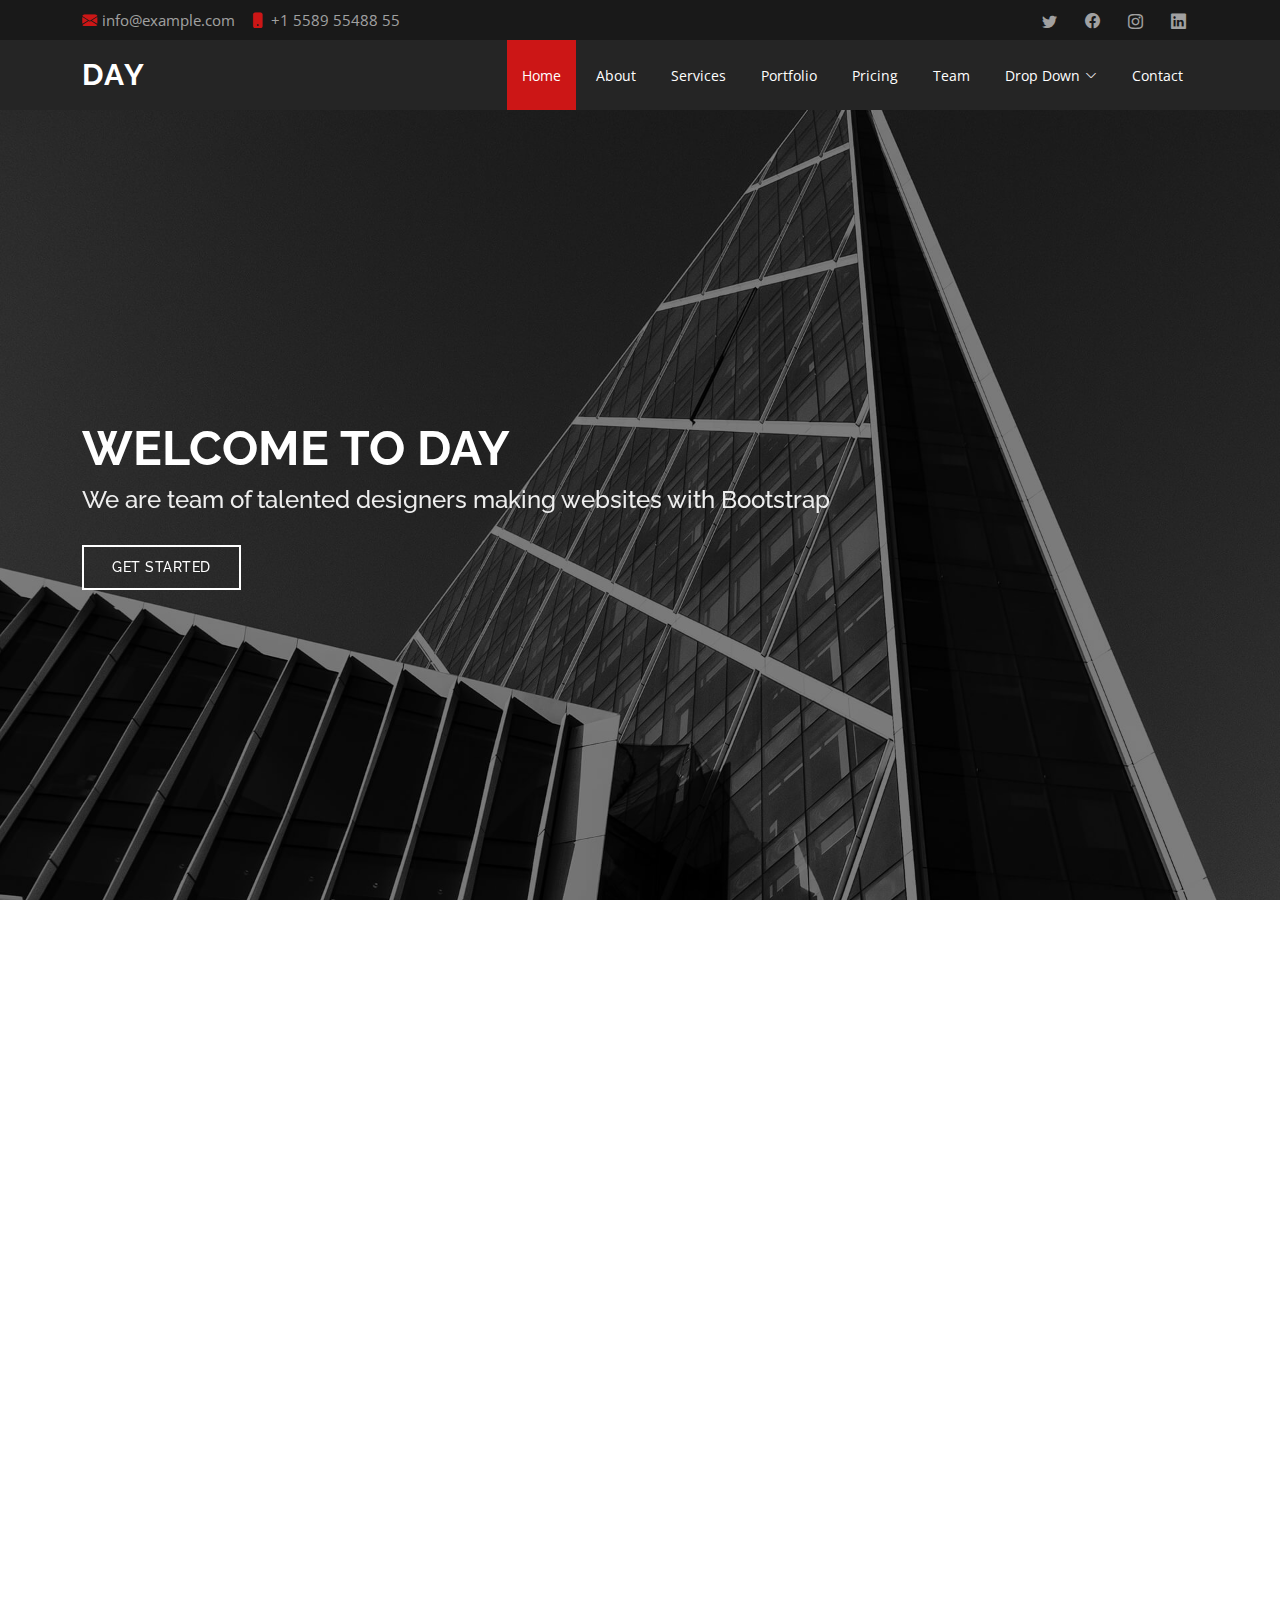
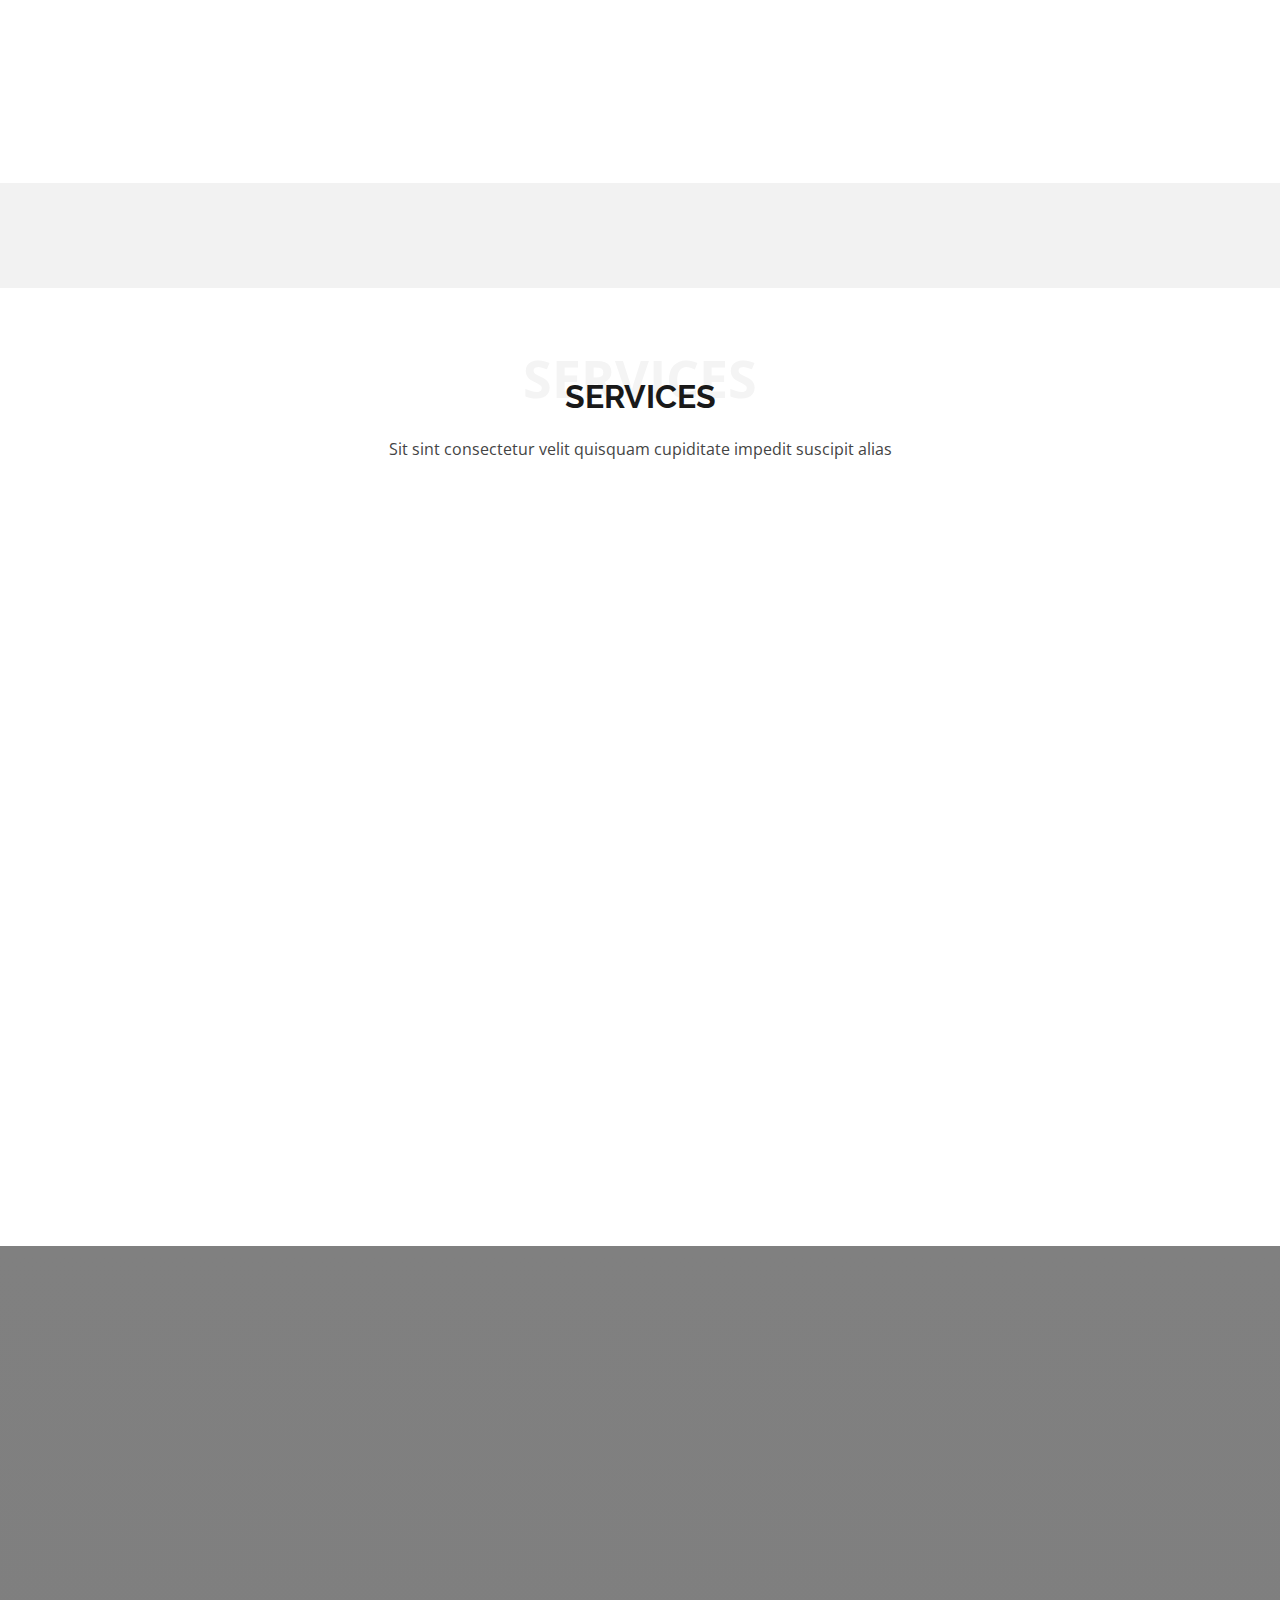
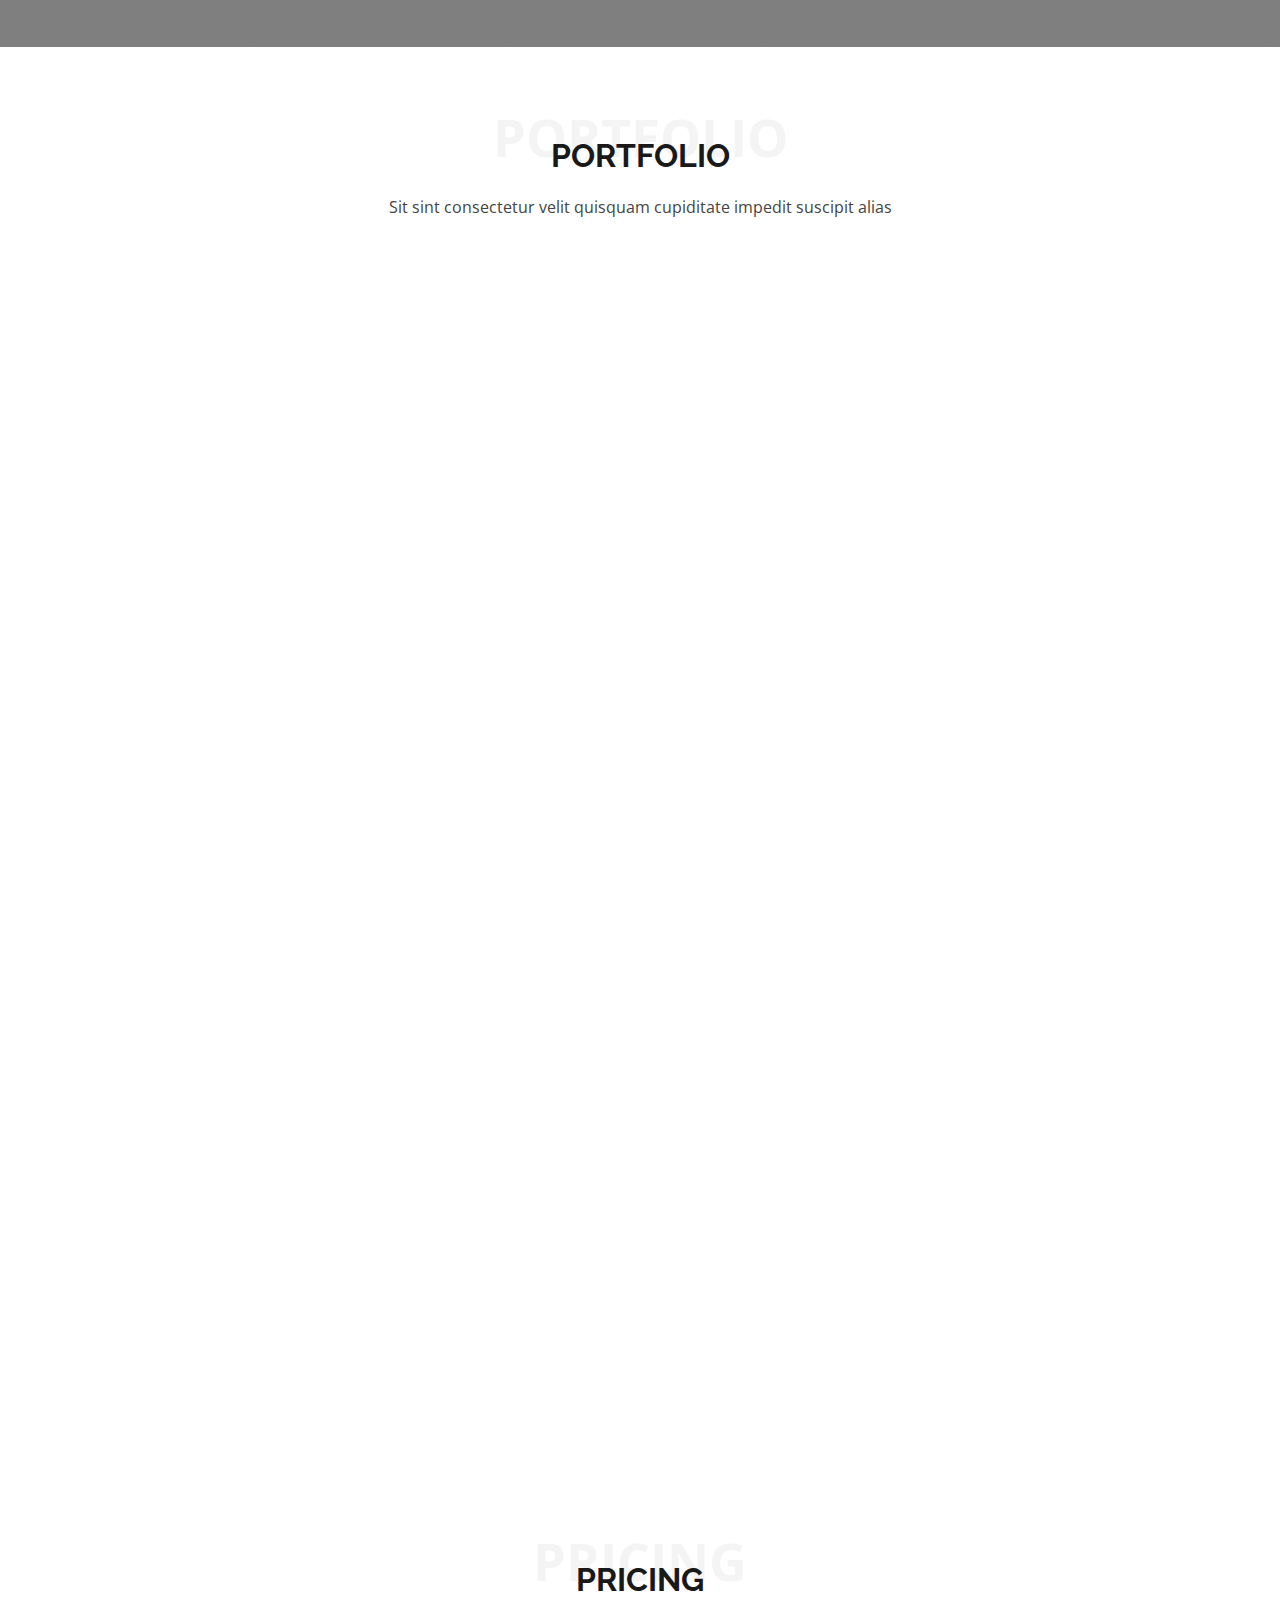
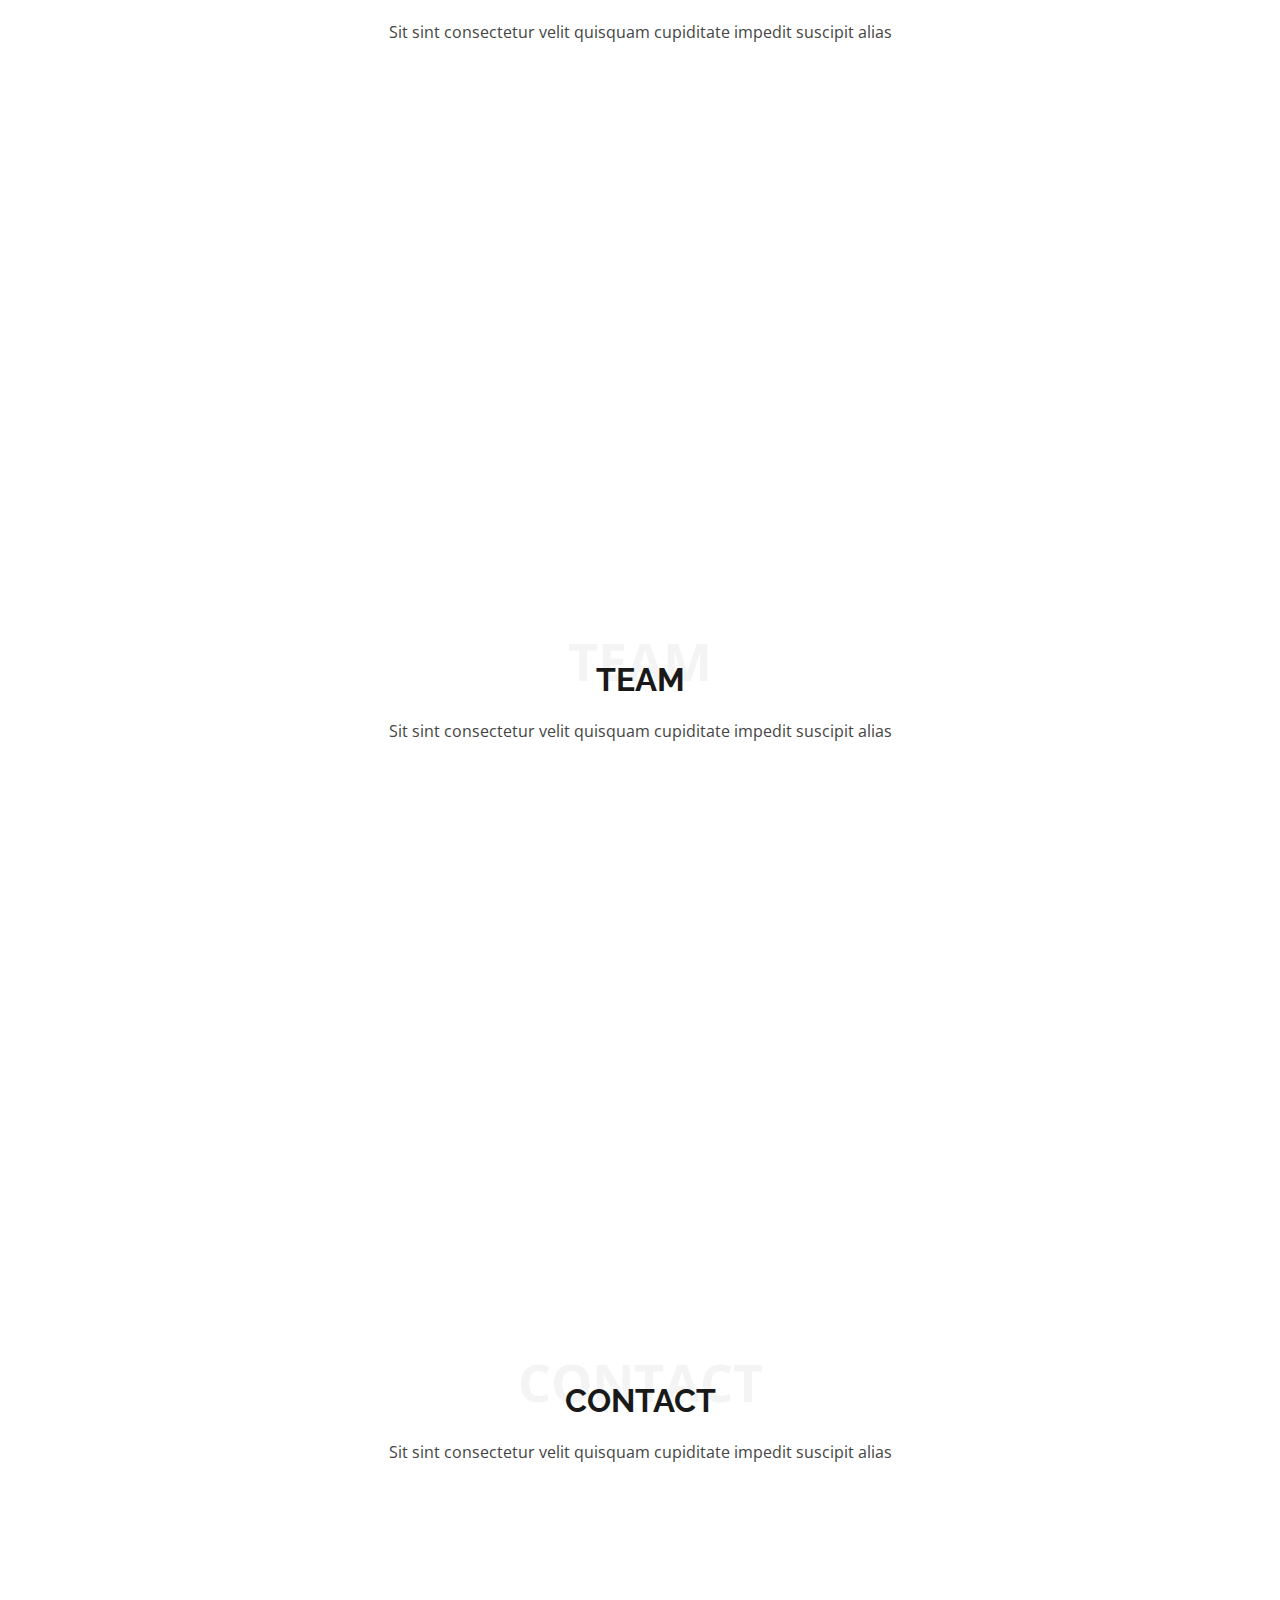
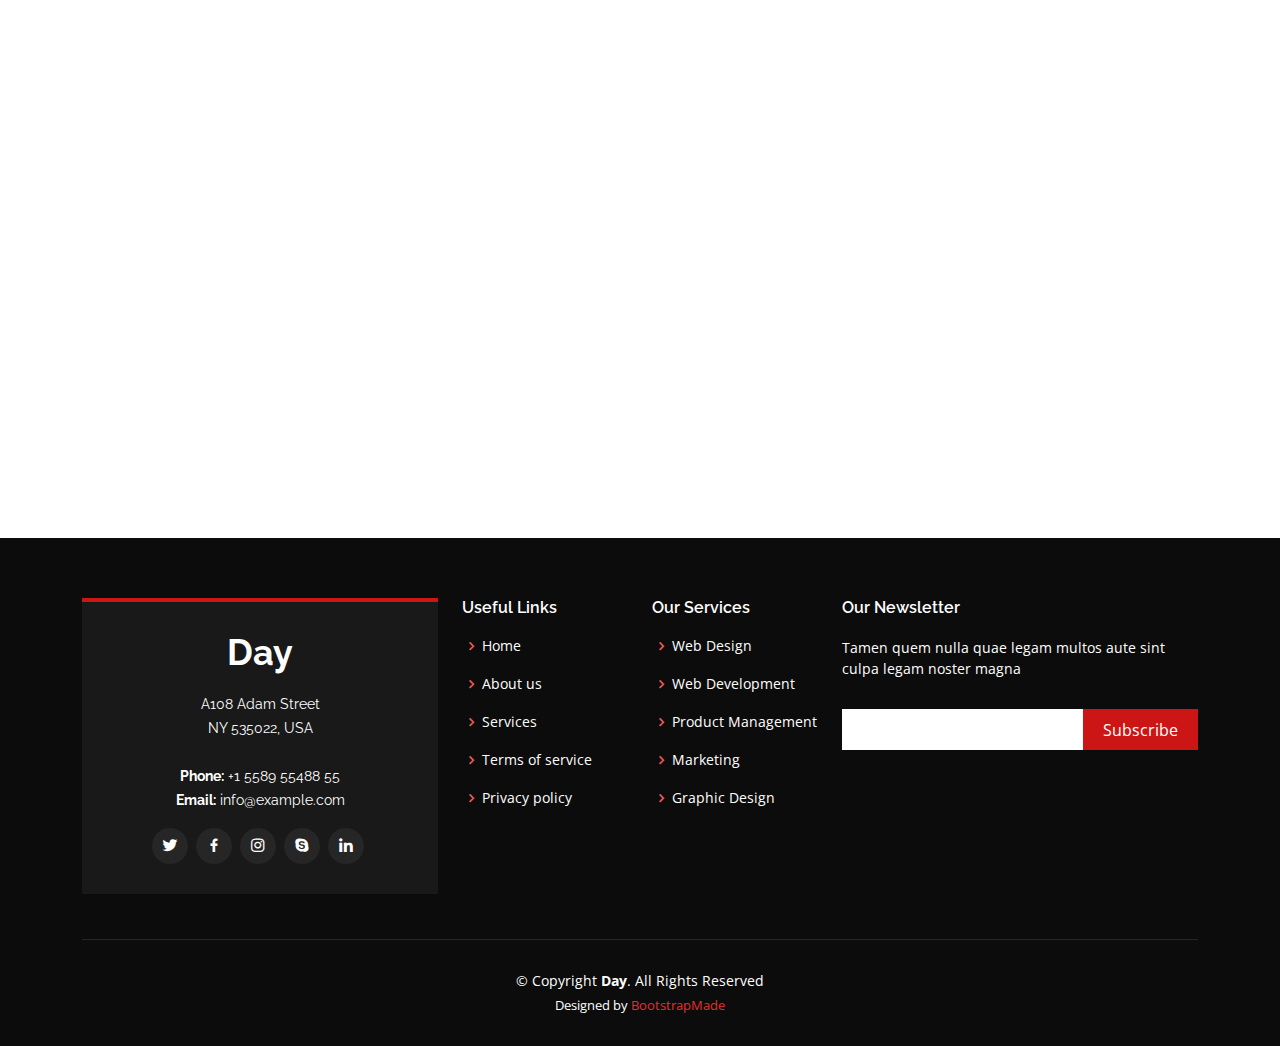
<file: index.html>
<!DOCTYPE html>
<html lang="en">

<head>
  <meta charset="utf-8">
  <meta content="width=device-width, initial-scale=1.0" name="viewport">

  <title>Day Bootstrap Template - Index</title>
  <meta content="" name="description">
  <meta content="" name="keywords">

  <!-- Favicons -->
  <link href="assets/img/favicon.png" rel="icon">
  <link href="assets/img/apple-touch-icon.png" rel="apple-touch-icon">

  <!-- Google Fonts -->
  <link href="https://fonts.googleapis.com/css?family=Open+Sans:300,300i,400,400i,600,600i,700,700i|Raleway:300,300i,400,400i,500,500i,600,600i,700,700i|Poppins:300,300i,400,400i,500,500i,600,600i,700,700i" rel="stylesheet">

  <!-- Vendor CSS Files -->
  <link href="assets/vendor/aos/aos.css" rel="stylesheet">
  <link href="assets/vendor/bootstrap/css/bootstrap.min.css" rel="stylesheet">
  <link href="assets/vendor/bootstrap-icons/bootstrap-icons.css" rel="stylesheet">
  <link href="assets/vendor/boxicons/css/boxicons.min.css" rel="stylesheet">
  <link href="assets/vendor/glightbox/css/glightbox.min.css" rel="stylesheet">
  <link href="assets/vendor/swiper/swiper-bundle.min.css" rel="stylesheet">

  <!-- Template Main CSS File -->
  <link href="assets/css/style.css" rel="stylesheet">

  <!-- =======================================================
  * Template Name: Day - v4.0.1
  * Template URL: https://bootstrapmade.com/day-multipurpose-html-template-for-free/
  * Author: BootstrapMade.com
  * License: https://bootstrapmade.com/license/
  ======================================================== -->
</head>

<body>

  <!-- ======= Top Bar ======= -->
  <section id="topbar" class="d-flex align-items-center">
    <div class="container d-flex justify-content-center justify-content-md-between">
      <div class="contact-info d-flex align-items-center">
        <i class="bi bi-envelope-fill"></i><a href="mailto:contact@example.com">info@example.com</a>
        <i class="bi bi-phone-fill phone-icon"></i> +1 5589 55488 55
      </div>
      <div class="social-links d-none d-md-block">
        <a href="#" class="twitter"><i class="bi bi-twitter"></i></a>
        <a href="#" class="facebook"><i class="bi bi-facebook"></i></a>
        <a href="#" class="instagram"><i class="bi bi-instagram"></i></a>
        <a href="#" class="linkedin"><i class="bi bi-linkedin"></i></i></a>
      </div>
    </div>
  </section>

  <!-- ======= Header ======= -->
  <header id="header" class="d-flex align-items-center">
    <div class="container d-flex align-items-center justify-content-between">

      <h1 class="logo"><a href="index.html">Day</a></h1>
      <!-- Uncomment below if you prefer to use an image logo -->
      <!-- <a href="index.html" class="logo"><img src="assets/img/logo.png" alt="" class="img-fluid"></a>-->

      <nav id="navbar" class="navbar">
        <ul>
          <li><a class="nav-link scrollto active" href="#hero">Home</a></li>
          <li><a class="nav-link scrollto" href="#about">About</a></li>
          <li><a class="nav-link scrollto" href="#services">Services</a></li>
          <li><a class="nav-link scrollto " href="#portfolio">Portfolio</a></li>
          <li><a class="nav-link scrollto" href="#pricing">Pricing</a></li>
          <li><a class="nav-link scrollto" href="#team">Team</a></li>
          <li class="dropdown"><a href="#"><span>Drop Down</span> <i class="bi bi-chevron-down"></i></a>
            <ul>
              <li><a href="#">Drop Down 1</a></li>
              <li class="dropdown"><a href="#"><span>Deep Drop Down</span> <i class="bi bi-chevron-right"></i></a>
                <ul>
                  <li><a href="#">Deep Drop Down 1</a></li>
                  <li><a href="#">Deep Drop Down 2</a></li>
                  <li><a href="#">Deep Drop Down 3</a></li>
                  <li><a href="#">Deep Drop Down 4</a></li>
                  <li><a href="#">Deep Drop Down 5</a></li>
                </ul>
              </li>
              <li><a href="#">Drop Down 2</a></li>
              <li><a href="#">Drop Down 3</a></li>
              <li><a href="#">Drop Down 4</a></li>
            </ul>
          </li>
          <li><a class="nav-link scrollto" href="#contact">Contact</a></li>
        </ul>
        <i class="bi bi-list mobile-nav-toggle"></i>
      </nav><!-- .navbar -->

    </div>
  </header><!-- End Header -->

  <!-- ======= Hero Section ======= -->
  <section id="hero" class="d-flex align-items-center">
    <div class="container position-relative" data-aos="fade-up" data-aos-delay="500">
      <h1>Welcome to Day</h1>
      <h2>We are team of talented designers making websites with Bootstrap</h2>
      <a href="#about" class="btn-get-started scrollto">Get Started</a>
    </div>
  </section><!-- End Hero -->

  <main id="main">

    <!-- ======= About Section ======= -->
    <section id="about" class="about">
      <div class="container">

        <div class="row">
          <div class="col-lg-6 order-1 order-lg-2" data-aos="fade-left">
            <img src="assets/img/about.jpg" class="img-fluid" alt="">
          </div>
          <div class="col-lg-6 pt-4 pt-lg-0 order-2 order-lg-1 content" data-aos="fade-right">
            <h3>Voluptatem dignissimos provident quasi corporis voluptates sit assumenda.</h3>
            <p class="font-italic">
              Lorem ipsum dolor sit amet, consectetur adipiscing elit, sed do eiusmod tempor incididunt ut labore et dolore
              magna aliqua.
            </p>
            <ul>
              <li><i class="bi bi-check-circle"></i> Ullamco laboris nisi ut aliquip ex ea commodo consequat.</li>
              <li><i class="bi bi-check-circle"></i> Duis aute irure dolor in reprehenderit in voluptate velit.</li>
              <li><i class="bi bi-check-circle"></i> Ullamco laboris nisi ut aliquip ex ea commodo consequat. Duis aute irure dolor in reprehenderit in voluptate trideta storacalaperda mastiro dolore eu fugiat nulla pariatur.</li>
            </ul>
            <p>
              Ullamco laboris nisi ut aliquip ex ea commodo consequat. Duis aute irure dolor in reprehenderit in voluptate
              velit esse cillum dolore eu fugiat nulla pariatur. Excepteur sint occaecat cupidatat non proident, sunt in
              culpa qui officia deserunt mollit anim id est laborum
            </p>
          </div>
        </div>

      </div>
    </section><!-- End About Section -->

    <!-- ======= Why Us Section ======= -->
    <section id="why-us" class="why-us">
      <div class="container">

        <div class="row">

          <div class="col-lg-4" data-aos="fade-up">
            <div class="box">
              <span>01</span>
              <h4>Lorem Ipsum</h4>
              <p>Ulamco laboris nisi ut aliquip ex ea commodo consequat. Et consectetur ducimus vero placeat</p>
            </div>
          </div>

          <div class="col-lg-4 mt-4 mt-lg-0" data-aos="fade-up" data-aos-delay="150">
            <div class="box">
              <span>02</span>
              <h4>Repellat Nihil</h4>
              <p>Dolorem est fugiat occaecati voluptate velit esse. Dicta veritatis dolor quod et vel dire leno para dest</p>
            </div>
          </div>

          <div class="col-lg-4 mt-4 mt-lg-0" data-aos="fade-up" data-aos-delay="300">
            <div class="box">
              <span>03</span>
              <h4> Ad ad velit qui</h4>
              <p>Molestiae officiis omnis illo asperiores. Aut doloribus vitae sunt debitis quo vel nam quis</p>
            </div>
          </div>

        </div>

      </div>
    </section><!-- End Why Us Section -->

    <!-- ======= Clients Section ======= -->
    <section id="clients" class="clients">
      <div class="container" data-aos="zoom-in">

        <div class="row d-flex align-items-center">

          <div class="col-lg-2 col-md-4 col-6">
            <img src="assets/img/clients/client-1.png" class="img-fluid" alt="">
          </div>

          <div class="col-lg-2 col-md-4 col-6">
            <img src="assets/img/clients/client-2.png" class="img-fluid" alt="">
          </div>

          <div class="col-lg-2 col-md-4 col-6">
            <img src="assets/img/clients/client-3.png" class="img-fluid" alt="">
          </div>

          <div class="col-lg-2 col-md-4 col-6">
            <img src="assets/img/clients/client-4.png" class="img-fluid" alt="">
          </div>

          <div class="col-lg-2 col-md-4 col-6">
            <img src="assets/img/clients/client-5.png" class="img-fluid" alt="">
          </div>

          <div class="col-lg-2 col-md-4 col-6">
            <img src="assets/img/clients/client-6.png" class="img-fluid" alt="">
          </div>

        </div>

      </div>
    </section><!-- End Clients Section -->

    <!-- ======= Services Section ======= -->
    <section id="services" class="services">
      <div class="container">

        <div class="section-title">
          <span>Services</span>
          <h2>Services</h2>
          <p>Sit sint consectetur velit quisquam cupiditate impedit suscipit alias</p>
        </div>

        <div class="row">
          <div class="col-lg-4 col-md-6 d-flex align-items-stretch" data-aos="fade-up">
            <div class="icon-box">
              <div class="icon"><i class="bx bxl-dribbble"></i></div>
              <h4><a href="">Lorem Ipsum</a></h4>
              <p>Voluptatum deleniti atque corrupti quos dolores et quas molestias excepturi</p>
            </div>
          </div>

          <div class="col-lg-4 col-md-6 d-flex align-items-stretch mt-4 mt-md-0" data-aos="fade-up" data-aos-delay="150">
            <div class="icon-box">
              <div class="icon"><i class="bx bx-file"></i></div>
              <h4><a href="">Sed ut perspiciatis</a></h4>
              <p>Duis aute irure dolor in reprehenderit in voluptate velit esse cillum dolore</p>
            </div>
          </div>

          <div class="col-lg-4 col-md-6 d-flex align-items-stretch mt-4 mt-lg-0" data-aos="fade-up" data-aos-delay="300">
            <div class="icon-box">
              <div class="icon"><i class="bx bx-tachometer"></i></div>
              <h4><a href="">Magni Dolores</a></h4>
              <p>Excepteur sint occaecat cupidatat non proident, sunt in culpa qui officia</p>
            </div>
          </div>

          <div class="col-lg-4 col-md-6 d-flex align-items-stretch mt-4" data-aos="fade-up" data-aos-delay="450">
            <div class="icon-box">
              <div class="icon"><i class="bx bx-world"></i></div>
              <h4><a href="">Nemo Enim</a></h4>
              <p>At vero eos et accusamus et iusto odio dignissimos ducimus qui blanditiis</p>
            </div>
          </div>

          <div class="col-lg-4 col-md-6 d-flex align-items-stretch mt-4" data-aos="fade-up" data-aos-delay="600">
            <div class="icon-box">
              <div class="icon"><i class="bx bx-slideshow"></i></div>
              <h4><a href="">Dele cardo</a></h4>
              <p>Quis consequatur saepe eligendi voluptatem consequatur dolor consequuntur</p>
            </div>
          </div>

          <div class="col-lg-4 col-md-6 d-flex align-items-stretch mt-4" data-aos="fade-up" data-aos-delay="750">
            <div class="icon-box">
              <div class="icon"><i class="bx bx-arch"></i></div>
              <h4><a href="">Divera don</a></h4>
              <p>Modi nostrum vel laborum. Porro fugit error sit minus sapiente sit aspernatur</p>
            </div>
          </div>

        </div>

      </div>
    </section><!-- End Services Section -->

    <!-- ======= Cta Section ======= -->
    <section id="cta" class="cta">
      <div class="container" data-aos="zoom-in">

        <div class="text-center">
          <h3>Call To Action</h3>
          <p> Duis aute irure dolor in reprehenderit in voluptate velit esse cillum dolore eu fugiat nulla pariatur. Excepteur sint occaecat cupidatat non proident, sunt in culpa qui officia deserunt mollit anim id est laborum.</p>
          <a class="cta-btn" href="#">Call To Action</a>
        </div>

      </div>
    </section><!-- End Cta Section -->

    <!-- ======= Portfolio Section ======= -->
    <section id="portfolio" class="portfolio">
      <div class="container">

        <div class="section-title">
          <span>Portfolio</span>
          <h2>Portfolio</h2>
          <p>Sit sint consectetur velit quisquam cupiditate impedit suscipit alias</p>
        </div>

        <div class="row" data-aos="fade-up">
          <div class="col-lg-12 d-flex justify-content-center">
            <ul id="portfolio-flters">
              <li data-filter="*" class="filter-active">All</li>
              <li data-filter=".filter-app">App</li>
              <li data-filter=".filter-card">Card</li>
              <li data-filter=".filter-web">Web</li>
            </ul>
          </div>
        </div>

        <div class="row portfolio-container" data-aos="fade-up" data-aos-delay="150">

          <div class="col-lg-4 col-md-6 portfolio-item filter-app">
            <img src="assets/img/portfolio/portfolio-1.jpg" class="img-fluid" alt="">
            <div class="portfolio-info">
              <h4>App 1</h4>
              <p>App</p>
              <a href="assets/img/portfolio/portfolio-1.jpg" data-gallery="portfolioGallery" class="portfolio-lightbox preview-link" title="App 1"><i class="bx bx-plus"></i></a>
              <a href="portfolio-details.html" class="details-link" title="More Details"><i class="bx bx-link"></i></a>
            </div>
          </div>

          <div class="col-lg-4 col-md-6 portfolio-item filter-web">
            <img src="assets/img/portfolio/portfolio-2.jpg" class="img-fluid" alt="">
            <div class="portfolio-info">
              <h4>Web 3</h4>
              <p>Web</p>
              <a href="assets/img/portfolio/portfolio-2.jpg" data-gallery="portfolioGallery" class="portfolio-lightbox preview-link" title="Web 3"><i class="bx bx-plus"></i></a>
              <a href="portfolio-details.html" class="details-link" title="More Details"><i class="bx bx-link"></i></a>
            </div>
          </div>

          <div class="col-lg-4 col-md-6 portfolio-item filter-app">
            <img src="assets/img/portfolio/portfolio-3.jpg" class="img-fluid" alt="">
            <div class="portfolio-info">
              <h4>App 2</h4>
              <p>App</p>
              <a href="assets/img/portfolio/portfolio-3.jpg" data-gallery="portfolioGallery" class="portfolio-lightbox preview-link" title="App 2"><i class="bx bx-plus"></i></a>
              <a href="portfolio-details.html" class="details-link" title="More Details"><i class="bx bx-link"></i></a>
            </div>
          </div>

          <div class="col-lg-4 col-md-6 portfolio-item filter-card">
            <img src="assets/img/portfolio/portfolio-4.jpg" class="img-fluid" alt="">
            <div class="portfolio-info">
              <h4>Card 2</h4>
              <p>Card</p>
              <a href="assets/img/portfolio/portfolio-4.jpg" data-gallery="portfolioGallery" class="portfolio-lightbox preview-link" title="Card 2"><i class="bx bx-plus"></i></a>
              <a href="portfolio-details.html" class="details-link" title="More Details"><i class="bx bx-link"></i></a>
            </div>
          </div>

          <div class="col-lg-4 col-md-6 portfolio-item filter-web">
            <img src="assets/img/portfolio/portfolio-5.jpg" class="img-fluid" alt="">
            <div class="portfolio-info">
              <h4>Web 2</h4>
              <p>Web</p>
              <a href="assets/img/portfolio/portfolio-5.jpg" data-gallery="portfolioGallery" class="portfolio-lightbox preview-link" title="Web 2"><i class="bx bx-plus"></i></a>
              <a href="portfolio-details.html" class="details-link" title="More Details"><i class="bx bx-link"></i></a>
            </div>
          </div>

          <div class="col-lg-4 col-md-6 portfolio-item filter-app">
            <img src="assets/img/portfolio/portfolio-6.jpg" class="img-fluid" alt="">
            <div class="portfolio-info">
              <h4>App 3</h4>
              <p>App</p>
              <a href="assets/img/portfolio/portfolio-6.jpg" data-gallery="portfolioGallery" class="portfolio-lightbox preview-link" title="App 3"><i class="bx bx-plus"></i></a>
              <a href="portfolio-details.html" class="details-link" title="More Details"><i class="bx bx-link"></i></a>
            </div>
          </div>

          <div class="col-lg-4 col-md-6 portfolio-item filter-card">
            <img src="assets/img/portfolio/portfolio-7.jpg" class="img-fluid" alt="">
            <div class="portfolio-info">
              <h4>Card 1</h4>
              <p>Card</p>
              <a href="assets/img/portfolio/portfolio-7.jpg" data-gallery="portfolioGallery" class="portfolio-lightbox preview-link" title="Card 1"><i class="bx bx-plus"></i></a>
              <a href="portfolio-details.html" class="details-link" title="More Details"><i class="bx bx-link"></i></a>
            </div>
          </div>

          <div class="col-lg-4 col-md-6 portfolio-item filter-card">
            <img src="assets/img/portfolio/portfolio-8.jpg" class="img-fluid" alt="">
            <div class="portfolio-info">
              <h4>Card 3</h4>
              <p>Card</p>
              <a href="assets/img/portfolio/portfolio-8.jpg" data-gallery="portfolioGallery" class="portfolio-lightbox preview-link" title="Card 3"><i class="bx bx-plus"></i></a>
              <a href="portfolio-details.html" class="details-link" title="More Details"><i class="bx bx-link"></i></a>
            </div>
          </div>

          <div class="col-lg-4 col-md-6 portfolio-item filter-web">
            <img src="assets/img/portfolio/portfolio-9.jpg" class="img-fluid" alt="">
            <div class="portfolio-info">
              <h4>Web 3</h4>
              <p>Web</p>
              <a href="assets/img/portfolio/portfolio-9.jpg" data-gallery="portfolioGallery" class="portfolio-lightbox preview-link" title="Web 3"><i class="bx bx-plus"></i></a>
              <a href="portfolio-details.html" class="details-link" title="More Details"><i class="bx bx-link"></i></a>
            </div>
          </div>

        </div>

      </div>
    </section><!-- End Portfolio Section -->

    <!-- ======= Pricing Section ======= -->
    <section id="pricing" class="pricing">
      <div class="container">

        <div class="section-title">
          <span>Pricing</span>
          <h2>Pricing</h2>
          <p>Sit sint consectetur velit quisquam cupiditate impedit suscipit alias</p>
        </div>

        <div class="row">

          <div class="col-lg-4 col-md-6" data-aos="zoom-in" data-aos-delay="150">
            <div class="box">
              <h3>Free</h3>
              <h4><sup>$</sup>0<span> / month</span></h4>
              <ul>
                <li>Aida dere</li>
                <li>Nec feugiat nisl</li>
                <li>Nulla at volutpat dola</li>
                <li class="na">Pharetra massa</li>
                <li class="na">Massa ultricies mi</li>
              </ul>
              <div class="btn-wrap">
                <a href="#" class="btn-buy">Buy Now</a>
              </div>
            </div>
          </div>

          <div class="col-lg-4 col-md-6 mt-4 mt-md-0" data-aos="zoom-in">
            <div class="box featured">
              <h3>Business</h3>
              <h4><sup>$</sup>19<span> / month</span></h4>
              <ul>
                <li>Aida dere</li>
                <li>Nec feugiat nisl</li>
                <li>Nulla at volutpat dola</li>
                <li>Pharetra massa</li>
                <li class="na">Massa ultricies mi</li>
              </ul>
              <div class="btn-wrap">
                <a href="#" class="btn-buy">Buy Now</a>
              </div>
            </div>
          </div>

          <div class="col-lg-4 col-md-6 mt-4 mt-lg-0" data-aos="zoom-in" data-aos-delay="150">
            <div class="box">
              <h3>Developer</h3>
              <h4><sup>$</sup>29<span> / month</span></h4>
              <ul>
                <li>Aida dere</li>
                <li>Nec feugiat nisl</li>
                <li>Nulla at volutpat dola</li>
                <li>Pharetra massa</li>
                <li>Massa ultricies mi</li>
              </ul>
              <div class="btn-wrap">
                <a href="#" class="btn-buy">Buy Now</a>
              </div>
            </div>
          </div>

        </div>

      </div>
    </section><!-- End Pricing Section -->

    <!-- ======= Team Section ======= -->
    <section id="team" class="team">
      <div class="container">

        <div class="section-title">
          <span>Team</span>
          <h2>Team</h2>
          <p>Sit sint consectetur velit quisquam cupiditate impedit suscipit alias</p>
        </div>

        <div class="row">
          <div class="col-lg-4 col-md-6 d-flex align-items-stretch" data-aos="zoom-in">
            <div class="member">
              <img src="assets/img/team/team-1.jpg" alt="">
              <h4>Walter White</h4>
              <span>Chief Executive Officer</span>
              <p>
                Magni qui quod omnis unde et eos fuga et exercitationem. Odio veritatis perspiciatis quaerat qui aut aut aut
              </p>
              <div class="social">
                <a href=""><i class="bi bi-twitter"></i></a>
                <a href=""><i class="bi bi-facebook"></i></a>
                <a href=""><i class="bi bi-instagram"></i></a>
                <a href=""><i class="bi bi-linkedin"></i></a>
              </div>
            </div>
          </div>

          <div class="col-lg-4 col-md-6 d-flex align-items-stretch" data-aos="zoom-in">
            <div class="member">
              <img src="assets/img/team/team-2.jpg" alt="">
              <h4>Sarah Jhinson</h4>
              <span>Product Manager</span>
              <p>
                Repellat fugiat adipisci nemo illum nesciunt voluptas repellendus. In architecto rerum rerum temporibus
              </p>
              <div class="social">
                <a href=""><i class="bi bi-twitter"></i></a>
                <a href=""><i class="bi bi-facebook"></i></a>
                <a href=""><i class="bi bi-instagram"></i></a>
                <a href=""><i class="bi bi-linkedin"></i></a>
              </div>
            </div>
          </div>

          <div class="col-lg-4 col-md-6 d-flex align-items-stretch" data-aos="zoom-in">
            <div class="member">
              <img src="assets/img/team/team-3.jpg" alt="">
              <h4>William Anderson</h4>
              <span>CTO</span>
              <p>
                Voluptas necessitatibus occaecati quia. Earum totam consequuntur qui porro et laborum toro des clara
              </p>
              <div class="social">
                <a href=""><i class="bi bi-twitter"></i></a>
                <a href=""><i class="bi bi-facebook"></i></a>
                <a href=""><i class="bi bi-instagram"></i></a>
                <a href=""><i class="bi bi-linkedin"></i></a>
              </div>
            </div>
          </div>

        </div>

      </div>
    </section><!-- End Team Section -->

    <!-- ======= Contact Section ======= -->
    <section id="contact" class="contact">
      <div class="container">

        <div class="section-title">
          <span>Contact</span>
          <h2>Contact</h2>
          <p>Sit sint consectetur velit quisquam cupiditate impedit suscipit alias</p>
        </div>

        <div class="row" data-aos="fade-up">
          <div class="col-lg-6">
            <div class="info-box mb-4">
              <i class="bx bx-map"></i>
              <h3>Our Address</h3>
              <p>A108 Adam Street, New York, NY 535022</p>
            </div>
          </div>

          <div class="col-lg-3 col-md-6">
            <div class="info-box  mb-4">
              <i class="bx bx-envelope"></i>
              <h3>Email Us</h3>
              <p>contact@example.com</p>
            </div>
          </div>

          <div class="col-lg-3 col-md-6">
            <div class="info-box  mb-4">
              <i class="bx bx-phone-call"></i>
              <h3>Call Us</h3>
              <p>+1 5589 55488 55</p>
            </div>
          </div>

        </div>

        <div class="row" data-aos="fade-up">

          <div class="col-lg-6 ">
            <iframe class="mb-4 mb-lg-0" src="https://www.google.com/maps/embed?pb=!1m14!1m8!1m3!1d12097.433213460943!2d-74.0062269!3d40.7101282!3m2!1i1024!2i768!4f13.1!3m3!1m2!1s0x0%3A0xb89d1fe6bc499443!2sDowntown+Conference+Center!5e0!3m2!1smk!2sbg!4v1539943755621" frameborder="0" style="border:0; width: 100%; height: 384px;" allowfullscreen></iframe>
          </div>

          <div class="col-lg-6">
            <form action="forms/contact.php" method="post" role="form" class="php-email-form">
              <div class="row">
                <div class="col-md-6 form-group">
                  <input type="text" name="name" class="form-control" id="name" placeholder="Your Name" required>
                </div>
                <div class="col-md-6 form-group mt-3 mt-md-0">
                  <input type="email" class="form-control" name="email" id="email" placeholder="Your Email" required>
                </div>
              </div>
              <div class="form-group mt-3">
                <input type="text" class="form-control" name="subject" id="subject" placeholder="Subject" required>
              </div>
              <div class="form-group mt-3">
                <textarea class="form-control" name="message" rows="5" placeholder="Message" required></textarea>
              </div>
              <div class="my-3">
                <div class="loading">Loading</div>
                <div class="error-message"></div>
                <div class="sent-message">Your message has been sent. Thank you!</div>
              </div>
              <div class="text-center"><button type="submit">Send Message</button></div>
            </form>
          </div>

        </div>

      </div>
    </section><!-- End Contact Section -->

  </main><!-- End #main -->

  <!-- ======= Footer ======= -->
  <footer id="footer">
    <div class="footer-top">
      <div class="container">
        <div class="row">

          <div class="col-lg-4 col-md-6">
            <div class="footer-info">
              <h3>Day</h3>
              <p>
                A108 Adam Street <br>
                NY 535022, USA<br><br>
                <strong>Phone:</strong> +1 5589 55488 55<br>
                <strong>Email:</strong> info@example.com<br>
              </p>
              <div class="social-links mt-3">
                <a href="#" class="twitter"><i class="bx bxl-twitter"></i></a>
                <a href="#" class="facebook"><i class="bx bxl-facebook"></i></a>
                <a href="#" class="instagram"><i class="bx bxl-instagram"></i></a>
                <a href="#" class="google-plus"><i class="bx bxl-skype"></i></a>
                <a href="#" class="linkedin"><i class="bx bxl-linkedin"></i></a>
              </div>
            </div>
          </div>

          <div class="col-lg-2 col-md-6 footer-links">
            <h4>Useful Links</h4>
            <ul>
              <li><i class="bx bx-chevron-right"></i> <a href="#">Home</a></li>
              <li><i class="bx bx-chevron-right"></i> <a href="#">About us</a></li>
              <li><i class="bx bx-chevron-right"></i> <a href="#">Services</a></li>
              <li><i class="bx bx-chevron-right"></i> <a href="#">Terms of service</a></li>
              <li><i class="bx bx-chevron-right"></i> <a href="#">Privacy policy</a></li>
            </ul>
          </div>

          <div class="col-lg-2 col-md-6 footer-links">
            <h4>Our Services</h4>
            <ul>
              <li><i class="bx bx-chevron-right"></i> <a href="#">Web Design</a></li>
              <li><i class="bx bx-chevron-right"></i> <a href="#">Web Development</a></li>
              <li><i class="bx bx-chevron-right"></i> <a href="#">Product Management</a></li>
              <li><i class="bx bx-chevron-right"></i> <a href="#">Marketing</a></li>
              <li><i class="bx bx-chevron-right"></i> <a href="#">Graphic Design</a></li>
            </ul>
          </div>

          <div class="col-lg-4 col-md-6 footer-newsletter">
            <h4>Our Newsletter</h4>
            <p>Tamen quem nulla quae legam multos aute sint culpa legam noster magna</p>
            <form action="" method="post">
              <input type="email" name="email"><input type="submit" value="Subscribe">
            </form>

          </div>

        </div>
      </div>
    </div>

    <div class="container">
      <div class="copyright">
        &copy; Copyright <strong><span>Day</span></strong>. All Rights Reserved
      </div>
      <div class="credits">
        <!-- All the links in the footer should remain intact. -->
        <!-- You can delete the links only if you purchased the pro version. -->
        <!-- Licensing information: https://bootstrapmade.com/license/ -->
        <!-- Purchase the pro version with working PHP/AJAX contact form: https://bootstrapmade.com/day-multipurpose-html-template-for-free/ -->
        Designed by <a href="https://bootstrapmade.com/">BootstrapMade</a>
      </div>
    </div>
  </footer><!-- End Footer -->

  <a href="#" class="back-to-top d-flex align-items-center justify-content-center"><i class="bi bi-arrow-up-short"></i></a>
  <div id="preloader"></div>

  <!-- Vendor JS Files -->
  <script src="assets/vendor/aos/aos.js"></script>
  <script src="assets/vendor/bootstrap/js/bootstrap.bundle.min.js"></script>
  <script src="assets/vendor/glightbox/js/glightbox.min.js"></script>
  <script src="assets/vendor/isotope-layout/isotope.pkgd.min.js"></script>
  <script src="assets/vendor/php-email-form/validate.js"></script>
  <script src="assets/vendor/swiper/swiper-bundle.min.js"></script>

  <!-- Template Main JS File -->
  <script src="assets/js/main.js"></script>

</body>

</html>
</file>
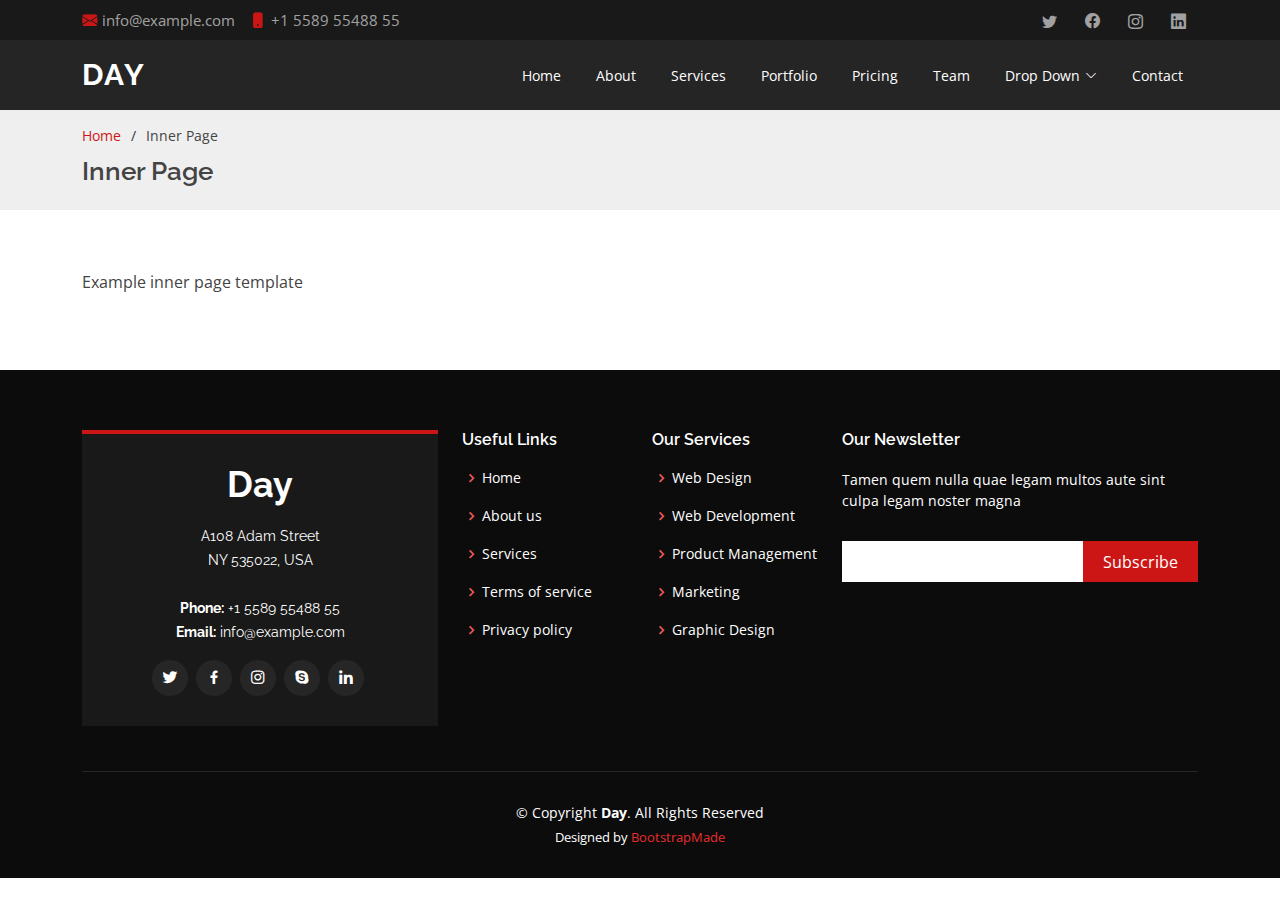
<file: inner-page.html>
<!DOCTYPE html>
<html lang="en">

<head>
  <meta charset="utf-8">
  <meta content="width=device-width, initial-scale=1.0" name="viewport">

  <title>Inner Page - Day Bootstrap Template</title>
  <meta content="" name="description">
  <meta content="" name="keywords">

  <!-- Favicons -->
  <link href="assets/img/favicon.png" rel="icon">
  <link href="assets/img/apple-touch-icon.png" rel="apple-touch-icon">

  <!-- Google Fonts -->
  <link href="https://fonts.googleapis.com/css?family=Open+Sans:300,300i,400,400i,600,600i,700,700i|Raleway:300,300i,400,400i,500,500i,600,600i,700,700i|Poppins:300,300i,400,400i,500,500i,600,600i,700,700i" rel="stylesheet">

  <!-- Vendor CSS Files -->
  <link href="assets/vendor/aos/aos.css" rel="stylesheet">
  <link href="assets/vendor/bootstrap/css/bootstrap.min.css" rel="stylesheet">
  <link href="assets/vendor/bootstrap-icons/bootstrap-icons.css" rel="stylesheet">
  <link href="assets/vendor/boxicons/css/boxicons.min.css" rel="stylesheet">
  <link href="assets/vendor/glightbox/css/glightbox.min.css" rel="stylesheet">
  <link href="assets/vendor/swiper/swiper-bundle.min.css" rel="stylesheet">

  <!-- Template Main CSS File -->
  <link href="assets/css/style.css" rel="stylesheet">

  <!-- =======================================================
  * Template Name: Day - v4.0.1
  * Template URL: https://bootstrapmade.com/day-multipurpose-html-template-for-free/
  * Author: BootstrapMade.com
  * License: https://bootstrapmade.com/license/
  ======================================================== -->
</head>

<body>

  <!-- ======= Top Bar ======= -->
  <section id="topbar" class="d-flex align-items-center">
    <div class="container d-flex justify-content-center justify-content-md-between">
      <div class="contact-info d-flex align-items-center">
        <i class="bi bi-envelope-fill"></i><a href="mailto:contact@example.com">info@example.com</a>
        <i class="bi bi-phone-fill phone-icon"></i> +1 5589 55488 55
      </div>
      <div class="social-links d-none d-md-block">
        <a href="#" class="twitter"><i class="bi bi-twitter"></i></a>
        <a href="#" class="facebook"><i class="bi bi-facebook"></i></a>
        <a href="#" class="instagram"><i class="bi bi-instagram"></i></a>
        <a href="#" class="linkedin"><i class="bi bi-linkedin"></i></i></a>
      </div>
    </div>
  </section>

  <!-- ======= Header ======= -->
  <header id="header" class="d-flex align-items-center">
    <div class="container d-flex align-items-center justify-content-between">

      <h1 class="logo"><a href="index.html">Day</a></h1>
      <!-- Uncomment below if you prefer to use an image logo -->
      <!-- <a href="index.html" class="logo"><img src="assets/img/logo.png" alt="" class="img-fluid"></a>-->

      <nav id="navbar" class="navbar">
        <ul>
          <li><a class="nav-link scrollto " href="#hero">Home</a></li>
          <li><a class="nav-link scrollto" href="#about">About</a></li>
          <li><a class="nav-link scrollto" href="#services">Services</a></li>
          <li><a class="nav-link scrollto " href="#portfolio">Portfolio</a></li>
          <li><a class="nav-link scrollto" href="#pricing">Pricing</a></li>
          <li><a class="nav-link scrollto" href="#team">Team</a></li>
          <li class="dropdown"><a href="#"><span>Drop Down</span> <i class="bi bi-chevron-down"></i></a>
            <ul>
              <li><a href="#">Drop Down 1</a></li>
              <li class="dropdown"><a href="#"><span>Deep Drop Down</span> <i class="bi bi-chevron-right"></i></a>
                <ul>
                  <li><a href="#">Deep Drop Down 1</a></li>
                  <li><a href="#">Deep Drop Down 2</a></li>
                  <li><a href="#">Deep Drop Down 3</a></li>
                  <li><a href="#">Deep Drop Down 4</a></li>
                  <li><a href="#">Deep Drop Down 5</a></li>
                </ul>
              </li>
              <li><a href="#">Drop Down 2</a></li>
              <li><a href="#">Drop Down 3</a></li>
              <li><a href="#">Drop Down 4</a></li>
            </ul>
          </li>
          <li><a class="nav-link scrollto" href="#contact">Contact</a></li>
        </ul>
        <i class="bi bi-list mobile-nav-toggle"></i>
      </nav><!-- .navbar -->

    </div>
  </header><!-- End Header -->

  <main id="main">

    <!-- ======= Breadcrumbs ======= -->
    <section id="breadcrumbs" class="breadcrumbs">
      <div class="container">

        <ol>
          <li><a href="index.html">Home</a></li>
          <li>Inner Page</li>
        </ol>
        <h2>Inner Page</h2>

      </div>
    </section><!-- End Breadcrumbs -->

    <section class="inner-page">
      <div class="container">
        <p>
          Example inner page template
        </p>
      </div>
    </section>

  </main><!-- End #main -->

  <!-- ======= Footer ======= -->
  <footer id="footer">
    <div class="footer-top">
      <div class="container">
        <div class="row">

          <div class="col-lg-4 col-md-6">
            <div class="footer-info">
              <h3>Day</h3>
              <p>
                A108 Adam Street <br>
                NY 535022, USA<br><br>
                <strong>Phone:</strong> +1 5589 55488 55<br>
                <strong>Email:</strong> info@example.com<br>
              </p>
              <div class="social-links mt-3">
                <a href="#" class="twitter"><i class="bx bxl-twitter"></i></a>
                <a href="#" class="facebook"><i class="bx bxl-facebook"></i></a>
                <a href="#" class="instagram"><i class="bx bxl-instagram"></i></a>
                <a href="#" class="google-plus"><i class="bx bxl-skype"></i></a>
                <a href="#" class="linkedin"><i class="bx bxl-linkedin"></i></a>
              </div>
            </div>
          </div>

          <div class="col-lg-2 col-md-6 footer-links">
            <h4>Useful Links</h4>
            <ul>
              <li><i class="bx bx-chevron-right"></i> <a href="#">Home</a></li>
              <li><i class="bx bx-chevron-right"></i> <a href="#">About us</a></li>
              <li><i class="bx bx-chevron-right"></i> <a href="#">Services</a></li>
              <li><i class="bx bx-chevron-right"></i> <a href="#">Terms of service</a></li>
              <li><i class="bx bx-chevron-right"></i> <a href="#">Privacy policy</a></li>
            </ul>
          </div>

          <div class="col-lg-2 col-md-6 footer-links">
            <h4>Our Services</h4>
            <ul>
              <li><i class="bx bx-chevron-right"></i> <a href="#">Web Design</a></li>
              <li><i class="bx bx-chevron-right"></i> <a href="#">Web Development</a></li>
              <li><i class="bx bx-chevron-right"></i> <a href="#">Product Management</a></li>
              <li><i class="bx bx-chevron-right"></i> <a href="#">Marketing</a></li>
              <li><i class="bx bx-chevron-right"></i> <a href="#">Graphic Design</a></li>
            </ul>
          </div>

          <div class="col-lg-4 col-md-6 footer-newsletter">
            <h4>Our Newsletter</h4>
            <p>Tamen quem nulla quae legam multos aute sint culpa legam noster magna</p>
            <form action="" method="post">
              <input type="email" name="email"><input type="submit" value="Subscribe">
            </form>

          </div>

        </div>
      </div>
    </div>

    <div class="container">
      <div class="copyright">
        &copy; Copyright <strong><span>Day</span></strong>. All Rights Reserved
      </div>
      <div class="credits">
        <!-- All the links in the footer should remain intact. -->
        <!-- You can delete the links only if you purchased the pro version. -->
        <!-- Licensing information: https://bootstrapmade.com/license/ -->
        <!-- Purchase the pro version with working PHP/AJAX contact form: https://bootstrapmade.com/day-multipurpose-html-template-for-free/ -->
        Designed by <a href="https://bootstrapmade.com/">BootstrapMade</a>
      </div>
    </div>
  </footer><!-- End Footer -->

  <a href="#" class="back-to-top d-flex align-items-center justify-content-center"><i class="bi bi-arrow-up-short"></i></a>
  <div id="preloader"></div>

  <!-- Vendor JS Files -->
  <script src="assets/vendor/aos/aos.js"></script>
  <script src="assets/vendor/bootstrap/js/bootstrap.bundle.min.js"></script>
  <script src="assets/vendor/glightbox/js/glightbox.min.js"></script>
  <script src="assets/vendor/isotope-layout/isotope.pkgd.min.js"></script>
  <script src="assets/vendor/php-email-form/validate.js"></script>
  <script src="assets/vendor/swiper/swiper-bundle.min.js"></script>

  <!-- Template Main JS File -->
  <script src="assets/js/main.js"></script>

</body>

</html>
</file>
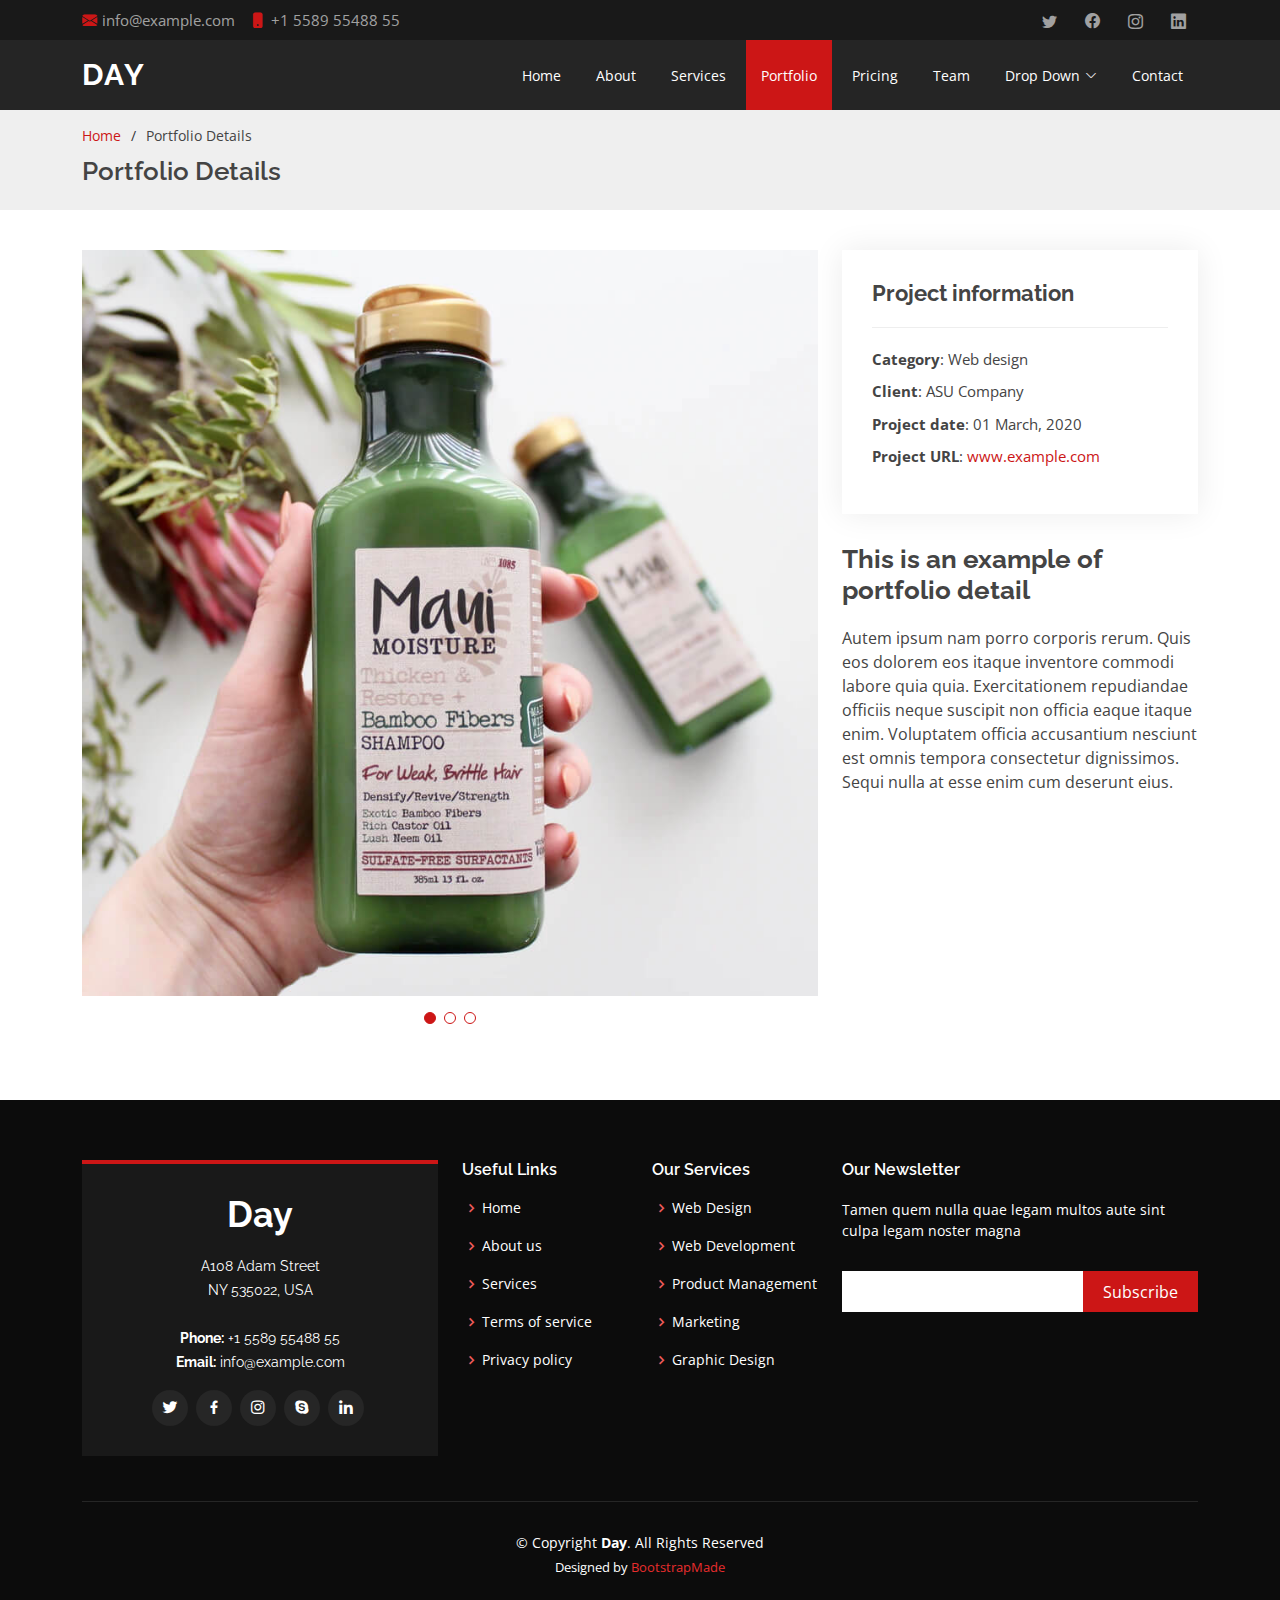
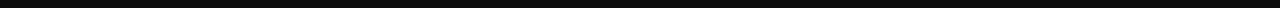
<file: portfolio-details.html>
<!DOCTYPE html>
<html lang="en">

<head>
  <meta charset="utf-8">
  <meta content="width=device-width, initial-scale=1.0" name="viewport">

  <title>Portfolio Details - Day Bootstrap Template</title>
  <meta content="" name="description">
  <meta content="" name="keywords">

  <!-- Favicons -->
  <link href="assets/img/favicon.png" rel="icon">
  <link href="assets/img/apple-touch-icon.png" rel="apple-touch-icon">

  <!-- Google Fonts -->
  <link href="https://fonts.googleapis.com/css?family=Open+Sans:300,300i,400,400i,600,600i,700,700i|Raleway:300,300i,400,400i,500,500i,600,600i,700,700i|Poppins:300,300i,400,400i,500,500i,600,600i,700,700i" rel="stylesheet">

  <!-- Vendor CSS Files -->
  <link href="assets/vendor/aos/aos.css" rel="stylesheet">
  <link href="assets/vendor/bootstrap/css/bootstrap.min.css" rel="stylesheet">
  <link href="assets/vendor/bootstrap-icons/bootstrap-icons.css" rel="stylesheet">
  <link href="assets/vendor/boxicons/css/boxicons.min.css" rel="stylesheet">
  <link href="assets/vendor/glightbox/css/glightbox.min.css" rel="stylesheet">
  <link href="assets/vendor/swiper/swiper-bundle.min.css" rel="stylesheet">

  <!-- Template Main CSS File -->
  <link href="assets/css/style.css" rel="stylesheet">

  <!-- =======================================================
  * Template Name: Day - v4.0.1
  * Template URL: https://bootstrapmade.com/day-multipurpose-html-template-for-free/
  * Author: BootstrapMade.com
  * License: https://bootstrapmade.com/license/
  ======================================================== -->
</head>

<body>

  <!-- ======= Top Bar ======= -->
  <section id="topbar" class="d-flex align-items-center">
    <div class="container d-flex justify-content-center justify-content-md-between">
      <div class="contact-info d-flex align-items-center">
        <i class="bi bi-envelope-fill"></i><a href="mailto:contact@example.com">info@example.com</a>
        <i class="bi bi-phone-fill phone-icon"></i> +1 5589 55488 55
      </div>
      <div class="social-links d-none d-md-block">
        <a href="#" class="twitter"><i class="bi bi-twitter"></i></a>
        <a href="#" class="facebook"><i class="bi bi-facebook"></i></a>
        <a href="#" class="instagram"><i class="bi bi-instagram"></i></a>
        <a href="#" class="linkedin"><i class="bi bi-linkedin"></i></i></a>
      </div>
    </div>
  </section>

  <!-- ======= Header ======= -->
  <header id="header" class="d-flex align-items-center">
    <div class="container d-flex align-items-center justify-content-between">

      <h1 class="logo"><a href="index.html">Day</a></h1>
      <!-- Uncomment below if you prefer to use an image logo -->
      <!-- <a href="index.html" class="logo"><img src="assets/img/logo.png" alt="" class="img-fluid"></a>-->

      <nav id="navbar" class="navbar">
        <ul>
          <li><a class="nav-link scrollto " href="#hero">Home</a></li>
          <li><a class="nav-link scrollto" href="#about">About</a></li>
          <li><a class="nav-link scrollto" href="#services">Services</a></li>
          <li><a class="nav-link scrollto active" href="#portfolio">Portfolio</a></li>
          <li><a class="nav-link scrollto" href="#pricing">Pricing</a></li>
          <li><a class="nav-link scrollto" href="#team">Team</a></li>
          <li class="dropdown"><a href="#"><span>Drop Down</span> <i class="bi bi-chevron-down"></i></a>
            <ul>
              <li><a href="#">Drop Down 1</a></li>
              <li class="dropdown"><a href="#"><span>Deep Drop Down</span> <i class="bi bi-chevron-right"></i></a>
                <ul>
                  <li><a href="#">Deep Drop Down 1</a></li>
                  <li><a href="#">Deep Drop Down 2</a></li>
                  <li><a href="#">Deep Drop Down 3</a></li>
                  <li><a href="#">Deep Drop Down 4</a></li>
                  <li><a href="#">Deep Drop Down 5</a></li>
                </ul>
              </li>
              <li><a href="#">Drop Down 2</a></li>
              <li><a href="#">Drop Down 3</a></li>
              <li><a href="#">Drop Down 4</a></li>
            </ul>
          </li>
          <li><a class="nav-link scrollto" href="#contact">Contact</a></li>
        </ul>
        <i class="bi bi-list mobile-nav-toggle"></i>
      </nav><!-- .navbar -->

    </div>
  </header><!-- End Header -->

  <main id="main">

    <!-- ======= Breadcrumbs ======= -->
    <section id="breadcrumbs" class="breadcrumbs">
      <div class="container">

        <ol>
          <li><a href="index.html">Home</a></li>
          <li>Portfolio Details</li>
        </ol>
        <h2>Portfolio Details</h2>

      </div>
    </section><!-- End Breadcrumbs -->

    <!-- ======= Portfolio Details Section ======= -->
    <section id="portfolio-details" class="portfolio-details">
      <div class="container">

        <div class="row gy-4">

          <div class="col-lg-8">
            <div class="portfolio-details-slider swiper-container">
              <div class="swiper-wrapper align-items-center">

                <div class="swiper-slide">
                  <img src="assets/img/portfolio/portfolio-1.jpg" alt="">
                </div>

                <div class="swiper-slide">
                  <img src="assets/img/portfolio/portfolio-2.jpg" alt="">
                </div>

                <div class="swiper-slide">
                  <img src="assets/img/portfolio/portfolio-3.jpg" alt="">
                </div>

              </div>
              <div class="swiper-pagination"></div>
            </div>
          </div>

          <div class="col-lg-4">
            <div class="portfolio-info">
              <h3>Project information</h3>
              <ul>
                <li><strong>Category</strong>: Web design</li>
                <li><strong>Client</strong>: ASU Company</li>
                <li><strong>Project date</strong>: 01 March, 2020</li>
                <li><strong>Project URL</strong>: <a href="#">www.example.com</a></li>
              </ul>
            </div>
            <div class="portfolio-description">
              <h2>This is an example of portfolio detail</h2>
              <p>
                Autem ipsum nam porro corporis rerum. Quis eos dolorem eos itaque inventore commodi labore quia quia. Exercitationem repudiandae officiis neque suscipit non officia eaque itaque enim. Voluptatem officia accusantium nesciunt est omnis tempora consectetur dignissimos. Sequi nulla at esse enim cum deserunt eius.
              </p>
            </div>
          </div>

        </div>

      </div>
    </section><!-- End Portfolio Details Section -->

  </main><!-- End #main -->

  <!-- ======= Footer ======= -->
  <footer id="footer">
    <div class="footer-top">
      <div class="container">
        <div class="row">

          <div class="col-lg-4 col-md-6">
            <div class="footer-info">
              <h3>Day</h3>
              <p>
                A108 Adam Street <br>
                NY 535022, USA<br><br>
                <strong>Phone:</strong> +1 5589 55488 55<br>
                <strong>Email:</strong> info@example.com<br>
              </p>
              <div class="social-links mt-3">
                <a href="#" class="twitter"><i class="bx bxl-twitter"></i></a>
                <a href="#" class="facebook"><i class="bx bxl-facebook"></i></a>
                <a href="#" class="instagram"><i class="bx bxl-instagram"></i></a>
                <a href="#" class="google-plus"><i class="bx bxl-skype"></i></a>
                <a href="#" class="linkedin"><i class="bx bxl-linkedin"></i></a>
              </div>
            </div>
          </div>

          <div class="col-lg-2 col-md-6 footer-links">
            <h4>Useful Links</h4>
            <ul>
              <li><i class="bx bx-chevron-right"></i> <a href="#">Home</a></li>
              <li><i class="bx bx-chevron-right"></i> <a href="#">About us</a></li>
              <li><i class="bx bx-chevron-right"></i> <a href="#">Services</a></li>
              <li><i class="bx bx-chevron-right"></i> <a href="#">Terms of service</a></li>
              <li><i class="bx bx-chevron-right"></i> <a href="#">Privacy policy</a></li>
            </ul>
          </div>

          <div class="col-lg-2 col-md-6 footer-links">
            <h4>Our Services</h4>
            <ul>
              <li><i class="bx bx-chevron-right"></i> <a href="#">Web Design</a></li>
              <li><i class="bx bx-chevron-right"></i> <a href="#">Web Development</a></li>
              <li><i class="bx bx-chevron-right"></i> <a href="#">Product Management</a></li>
              <li><i class="bx bx-chevron-right"></i> <a href="#">Marketing</a></li>
              <li><i class="bx bx-chevron-right"></i> <a href="#">Graphic Design</a></li>
            </ul>
          </div>

          <div class="col-lg-4 col-md-6 footer-newsletter">
            <h4>Our Newsletter</h4>
            <p>Tamen quem nulla quae legam multos aute sint culpa legam noster magna</p>
            <form action="" method="post">
              <input type="email" name="email"><input type="submit" value="Subscribe">
            </form>

          </div>

        </div>
      </div>
    </div>

    <div class="container">
      <div class="copyright">
        &copy; Copyright <strong><span>Day</span></strong>. All Rights Reserved
      </div>
      <div class="credits">
        <!-- All the links in the footer should remain intact. -->
        <!-- You can delete the links only if you purchased the pro version. -->
        <!-- Licensing information: https://bootstrapmade.com/license/ -->
        <!-- Purchase the pro version with working PHP/AJAX contact form: https://bootstrapmade.com/day-multipurpose-html-template-for-free/ -->
        Designed by <a href="https://bootstrapmade.com/">BootstrapMade</a>
      </div>
    </div>
  </footer><!-- End Footer -->

  <a href="#" class="back-to-top d-flex align-items-center justify-content-center"><i class="bi bi-arrow-up-short"></i></a>
  <div id="preloader"></div>

  <!-- Vendor JS Files -->
  <script src="assets/vendor/aos/aos.js"></script>
  <script src="assets/vendor/bootstrap/js/bootstrap.bundle.min.js"></script>
  <script src="assets/vendor/glightbox/js/glightbox.min.js"></script>
  <script src="assets/vendor/isotope-layout/isotope.pkgd.min.js"></script>
  <script src="assets/vendor/php-email-form/validate.js"></script>
  <script src="assets/vendor/swiper/swiper-bundle.min.js"></script>

  <!-- Template Main JS File -->
  <script src="assets/js/main.js"></script>

</body>

</html>
</file>
<file: assets/css/style.css>
/**
* Template Name: Day - v4.0.1
* Template URL: https://bootstrapmade.com/day-multipurpose-html-template-for-free/
* Author: BootstrapMade.com
* License: https://bootstrapmade.com/license/
*/

/*--------------------------------------------------------------
# General
--------------------------------------------------------------*/
body {
  font-family: "Open Sans", sans-serif;
  color: #444444;
}

a {
  color: #cc1616;
  text-decoration: none;
}

a:hover {
  color: #e82d2d;
  text-decoration: none;
}

h1, h2, h3, h4, h5, h6 {
  font-family: "Raleway", sans-serif;
}

/*--------------------------------------------------------------
# Back to top button
--------------------------------------------------------------*/
.back-to-top {
  position: fixed;
  visibility: hidden;
  opacity: 0;
  right: 15px;
  bottom: 15px;
  z-index: 996;
  background: #cc1616;
  width: 40px;
  height: 40px;
  transition: all 0.4s;
}

.back-to-top i {
  font-size: 28px;
  color: #fff;
  line-height: 0;
}

.back-to-top:hover {
  background: #e72323;
  color: #fff;
}

.back-to-top.active {
  visibility: visible;
  opacity: 1;
}

/*--------------------------------------------------------------
# Preloader
--------------------------------------------------------------*/
#preloader {
  position: fixed;
  top: 0;
  left: 0;
  right: 0;
  bottom: 0;
  z-index: 9999;
  overflow: hidden;
  background: #fff;
}

#preloader:before {
  content: "";
  position: fixed;
  top: calc(50% - 30px);
  left: calc(50% - 30px);
  border: 6px solid #cc1616;
  border-top-color: #efefef;
  border-radius: 50%;
  width: 60px;
  height: 60px;
  -webkit-animation: animate-preloader 1s linear infinite;
  animation: animate-preloader 1s linear infinite;
}

@-webkit-keyframes animate-preloader {
  0% {
    transform: rotate(0deg);
  }
  100% {
    transform: rotate(360deg);
  }
}

@keyframes animate-preloader {
  0% {
    transform: rotate(0deg);
  }
  100% {
    transform: rotate(360deg);
  }
}

/*--------------------------------------------------------------
# Disable aos animation delay on mobile devices
--------------------------------------------------------------*/
@media screen and (max-width: 768px) {
  [data-aos-delay] {
    transition-delay: 0 !important;
  }
}

/*--------------------------------------------------------------
# Top Bar
--------------------------------------------------------------*/
#topbar {
  background: #191919;
  font-size: 15px;
  height: 40px;
  padding: 0;
  color: rgba(255, 255, 255, 0.6);
}

#topbar .contact-info a {
  line-height: 0;
  color: rgba(255, 255, 255, 0.6);
  transition: 0.3s;
}

#topbar .contact-info a:hover {
  color: #fff;
}

#topbar .contact-info i {
  color: #cc1616;
  line-height: 0;
  margin-right: 5px;
}

#topbar .contact-info .phone-icon {
  margin-left: 15px;
}

#topbar .social-links a {
  color: rgba(255, 255, 255, 0.6);
  padding: 4px 12px;
  display: inline-block;
  line-height: 1px;
  transition: 0.3s;
}

#topbar .social-links a:hover {
  color: #fff;
}

/*--------------------------------------------------------------
# Header
--------------------------------------------------------------*/
#header {
  background: rgba(25, 25, 25, 0.95);
  transition: all 0.5s;
  z-index: 997;
  height: 70px;
}

#header.fixed-top {
  background: #191919;
}

#header .logo {
  font-size: 30px;
  margin: 0;
  padding: 0;
  line-height: 1;
  font-weight: 700;
  letter-spacing: 2px;
  text-transform: uppercase;
}

#header .logo a {
  color: #fff;
}

#header .logo img {
  max-height: 40px;
}

.scrolled-offset {
  margin-top: 70px;
}

/*--------------------------------------------------------------
# Navigation Menu
--------------------------------------------------------------*/
/**
* Desktop Navigation 
*/
.navbar {
  padding: 0;
}

.navbar ul {
  margin: 0;
  padding: 0;
  display: flex;
  list-style: none;
  align-items: center;
}

.navbar li {
  position: relative;
}

.navbar > ul > li {
  margin-left: 5px;
}

.navbar a {
  display: flex;
  align-items: center;
  justify-content: space-between;
  padding: 25px 15px 24px 15px;
  font-size: 14px;
  color: #fff;
  white-space: nowrap;
  transition: 0.3s;
}

.navbar a i {
  font-size: 12px;
  line-height: 0;
  margin-left: 5px;
}

.navbar a:hover, .navbar .active, .navbar li:hover > a {
  background: #cc1616;
}

.navbar .dropdown ul {
  display: block;
  position: absolute;
  left: 0;
  top: calc(100% + 30px);
  margin: 0;
  padding: 10px 0;
  z-index: 99;
  opacity: 0;
  visibility: hidden;
  background: #fff;
  box-shadow: 0px 0px 30px rgba(127, 137, 161, 0.25);
  transition: 0.3s;
}

.navbar .dropdown ul li {
  min-width: 200px;
}

.navbar .dropdown ul a {
  padding: 10px 20px;
  color: #191919;
}

.navbar .dropdown ul a i {
  font-size: 12px;
}

.navbar .dropdown ul a:hover, .navbar .dropdown ul .active:hover, .navbar .dropdown ul li:hover > a {
  color: #fff;
}

.navbar .dropdown:hover > ul {
  opacity: 1;
  top: 100%;
  visibility: visible;
}

.navbar .dropdown .dropdown ul {
  top: 0;
  left: calc(100% - 30px);
  visibility: hidden;
}

.navbar .dropdown .dropdown:hover > ul {
  opacity: 1;
  top: 0;
  left: 100%;
  visibility: visible;
}

@media (max-width: 1366px) {
  .navbar .dropdown .dropdown ul {
    left: -90%;
  }
  .navbar .dropdown .dropdown:hover > ul {
    left: -100%;
  }
}

/**
* Mobile Navigation 
*/
.mobile-nav-toggle {
  color: #fff;
  font-size: 28px;
  cursor: pointer;
  display: none;
  line-height: 0;
  transition: 0.5s;
}

.mobile-nav-toggle.bi-x {
  color: #cc1616;
}

@media (max-width: 991px) {
  .mobile-nav-toggle {
    display: block;
  }
  .navbar ul {
    display: none;
  }
}

.navbar-mobile {
  position: fixed;
  overflow: hidden;
  top: 0;
  right: 0;
  left: 0;
  bottom: 0;
  background: rgba(0, 0, 0, 0.9);
  transition: 0.3s;
  z-index: 999;
}

.navbar-mobile .mobile-nav-toggle {
  position: absolute;
  top: 15px;
  right: 15px;
}

.navbar-mobile ul {
  display: block;
  position: absolute;
  top: 55px;
  right: 15px;
  bottom: 15px;
  left: 15px;
  padding: 10px 0;
  background-color: #fff;
  overflow-y: auto;
  transition: 0.3s;
}

.navbar-mobile a {
  padding: 10px 20px;
  font-size: 15px;
  color: #191919;
}

.navbar-mobile a:hover, .navbar-mobile .active, .navbar-mobile li:hover > a {
  color: #cc1616;
  background: none;
}

.navbar-mobile .getstarted {
  margin: 15px;
}

.navbar-mobile .dropdown ul {
  position: static;
  display: none;
  margin: 10px 20px;
  padding: 10px 0;
  z-index: 99;
  opacity: 1;
  visibility: visible;
  background: #fff;
  box-shadow: 0px 0px 30px rgba(127, 137, 161, 0.25);
}

.navbar-mobile .dropdown ul li {
  min-width: 200px;
}

.navbar-mobile .dropdown ul a {
  padding: 10px 20px;
}

.navbar-mobile .dropdown ul a i {
  font-size: 12px;
}

.navbar-mobile .dropdown ul a:hover, .navbar-mobile .dropdown ul .active:hover, .navbar-mobile .dropdown ul li:hover > a {
  color: #cc1616;
}

.navbar-mobile .dropdown > .dropdown-active {
  display: block;
}

/*--------------------------------------------------------------
# Hero Section
--------------------------------------------------------------*/
#hero {
  width: 100%;
  height: calc(100vh - 110px);
  background: url("../img/hero-bg.jpg") top center;
  background-size: cover;
  position: relative;
}

#hero:before {
  content: "";
  background: rgba(0, 0, 0, 0.5);
  position: absolute;
  bottom: 0;
  top: 0;
  left: 0;
  right: 0;
}

#hero h1 {
  margin: 0 0 10px 0;
  font-size: 48px;
  font-weight: 700;
  line-height: 56px;
  text-transform: uppercase;
  color: #fff;
}

#hero h2 {
  color: #eee;
  margin-bottom: 30px;
  font-size: 24px;
}

#hero .btn-get-started {
  font-family: "Raleway", sans-serif;
  text-transform: uppercase;
  font-weight: 500;
  font-size: 14px;
  letter-spacing: 0.5px;
  display: inline-block;
  padding: 10px 28px;
  transition: 0.5s;
  border: 2px solid #fff;
  color: #fff;
}

#hero .btn-get-started:hover {
  background: #cc1616;
  border-color: #cc1616;
}

@media (min-width: 1024px) {
  #hero {
    background-attachment: fixed;
  }
}

@media (max-width: 768px) {
  #hero {
    text-align: center;
  }
  #hero .container {
    padding-top: 40px;
  }
  #hero h1 {
    font-size: 28px;
    line-height: 36px;
  }
  #hero h2 {
    font-size: 18px;
    line-height: 24px;
    margin-bottom: 30px;
  }
}

/*--------------------------------------------------------------
# Sections General
--------------------------------------------------------------*/
section {
  padding: 60px 0;
  overflow: hidden;
}

.section-title {
  text-align: center;
  padding: 30px 0;
  position: relative;
}

.section-title h2 {
  font-size: 32px;
  font-weight: 700;
  text-transform: uppercase;
  margin-bottom: 20px;
  padding-bottom: 0;
  color: #191919;
  position: relative;
  z-index: 2;
}

.section-title span {
  position: absolute;
  top: 30px;
  color: #f4f4f4;
  left: 0;
  right: 0;
  z-index: 1;
  font-weight: 700;
  font-size: 52px;
  text-transform: uppercase;
  line-height: 0;
}

.section-title p {
  margin-bottom: 0;
  position: relative;
  z-index: 2;
}

@media (max-width: 575px) {
  .section-title h2 {
    font-size: 28px;
    margin-bottom: 15px;
  }
  .section-title span {
    font-size: 38px;
  }
}

/*--------------------------------------------------------------
# About
--------------------------------------------------------------*/
.about .content h3 {
  font-weight: 600;
  font-size: 26px;
}

.about .content ul {
  list-style: none;
  padding: 0;
}

.about .content ul li {
  padding-bottom: 10px;
}

.about .content ul i {
  font-size: 20px;
  padding-right: 4px;
  color: #cc1616;
}

.about .content p:last-child {
  margin-bottom: 0;
}

/*--------------------------------------------------------------
# Why Us
--------------------------------------------------------------*/
.why-us {
  padding-top: 10px;
}

.why-us .box {
  padding: 50px 30px;
  box-shadow: 0px 2px 15px rgba(0, 0, 0, 0.1);
  transition: all ease-in-out 0.3s;
}

.why-us .box span {
  display: block;
  font-size: 28px;
  font-weight: 700;
  color: #ed5b5b;
}

.why-us .box h4 {
  font-size: 24px;
  font-weight: 600;
  padding: 0;
  margin: 20px 0;
  color: #191919;
}

.why-us .box p {
  color: #aaaaaa;
  font-size: 15px;
  margin: 0;
  padding: 0;
}

.why-us .box:hover {
  background: #cc1616;
  padding: 30px 30px 70px 30px;
  box-shadow: 10px 15px 30px rgba(0, 0, 0, 0.18);
}

.why-us .box:hover span, .why-us .box:hover h4, .why-us .box:hover p {
  color: #fff;
}

/*--------------------------------------------------------------
# Clients
--------------------------------------------------------------*/
.clients {
  background: #f2f2f2;
  padding: 15px 0;
  text-align: center;
}

.clients img {
  width: 50%;
  filter: grayscale(100);
  transition: all 0.4s ease-in-out;
  display: inline-block;
  padding: 15px 0;
}

.clients img:hover {
  filter: none;
  transform: scale(1.2);
}

@media (max-width: 768px) {
  .clients img {
    width: 40%;
  }
}

/*--------------------------------------------------------------
# Services
--------------------------------------------------------------*/
.services .icon-box {
  text-align: center;
  padding: 80px 20px;
  transition: all ease-in-out 0.3s;
  box-shadow: 0px 2px 15px rgba(0, 0, 0, 0.1);
}

.services .icon-box .icon {
  margin: 0 auto;
  width: 64px;
  height: 64px;
  background: #cc1616;
  transition: all .3s ease-out 0s;
  display: flex;
  align-items: center;
  justify-content: center;
  margin-bottom: 20px;
  transform-style: preserve-3d;
}

.services .icon-box .icon i {
  color: #fff;
  font-size: 28px;
}

.services .icon-box .icon::before {
  position: absolute;
  content: '';
  left: -8px;
  top: -8px;
  height: 100%;
  width: 100%;
  background: #fce5e5;
  transition: all .3s ease-out 0s;
  transform: translateZ(-1px);
}

.services .icon-box h4 {
  font-weight: 700;
  margin-bottom: 15px;
  font-size: 24px;
}

.services .icon-box h4 a {
  color: #191919;
}

.services .icon-box p {
  line-height: 24px;
  font-size: 14px;
  margin-bottom: 0;
}

.services .icon-box:hover {
  background: #cc1616;
  border-color: #cc1616;
  padding: 70px 20px 90px 20px;
}

.services .icon-box:hover .icon {
  background: #fff;
}

.services .icon-box:hover .icon i {
  color: #cc1616;
}

.services .icon-box:hover .icon::before {
  background: #e82d2d;
}

.services .icon-box:hover h4 a, .services .icon-box:hover p {
  color: #fff;
}

/*--------------------------------------------------------------
# Cta
--------------------------------------------------------------*/
.cta {
  background: linear-gradient(rgba(2, 2, 2, 0.5), rgba(0, 0, 0, 0.5)), url("../img/cta-bg.jpg") fixed center center;
  background-size: cover;
  padding: 120px 0;
}

.cta h3 {
  color: #fff;
  font-size: 28px;
  font-weight: 700;
}

.cta p {
  color: #fff;
}

.cta .cta-btn {
  font-family: "Raleway", sans-serif;
  text-transform: uppercase;
  font-weight: 500;
  font-size: 14px;
  letter-spacing: 1px;
  display: inline-block;
  padding: 10px 28px;
  transition: 0.5s;
  margin-top: 10px;
  border: 2px solid #fff;
  color: #fff;
}

.cta .cta-btn:hover {
  background: #cc1616;
  border: 2px solid #cc1616;
}

/*--------------------------------------------------------------
# Portfolio
--------------------------------------------------------------*/
.portfolio #portfolio-flters {
  padding: 0;
  margin: 0 auto 25px auto;
  list-style: none;
  text-align: center;
  border-radius: 50px;
}

.portfolio #portfolio-flters li {
  cursor: pointer;
  display: inline-block;
  padding: 10px 15px;
  font-size: 15px;
  font-weight: 500;
  line-height: 1;
  text-transform: uppercase;
  color: #444444;
  margin-bottom: 5px;
  transition: all 0.3s ease-in-out;
  font-family: "Poppins", sans-serif;
}

.portfolio #portfolio-flters li:hover, .portfolio #portfolio-flters li.filter-active {
  color: #e82d2d;
}

.portfolio #portfolio-flters li:last-child {
  margin-right: 0;
}

.portfolio .portfolio-item {
  margin-bottom: 30px;
}

.portfolio .portfolio-item .portfolio-info {
  opacity: 0;
  position: absolute;
  left: 30px;
  right: 30px;
  bottom: 0;
  z-index: 3;
  transition: all ease-in-out 0.3s;
  background: rgba(255, 255, 255, 0.9);
  padding: 15px;
}

.portfolio .portfolio-item .portfolio-info h4 {
  font-size: 18px;
  color: #fff;
  font-weight: 600;
  color: #191919;
}

.portfolio .portfolio-item .portfolio-info p {
  color: #4c4c4c;
  font-size: 14px;
  margin-bottom: 0;
}

.portfolio .portfolio-item .portfolio-info .preview-link, .portfolio .portfolio-item .portfolio-info .details-link {
  position: absolute;
  right: 40px;
  font-size: 24px;
  top: calc(50% - 18px);
  color: #333333;
}

.portfolio .portfolio-item .portfolio-info .preview-link:hover, .portfolio .portfolio-item .portfolio-info .details-link:hover {
  color: #cc1616;
}

.portfolio .portfolio-item .portfolio-info .details-link {
  right: 10px;
}

.portfolio .portfolio-item .portfolio-links {
  opacity: 0;
  left: 0;
  right: 0;
  text-align: center;
  z-index: 3;
  position: absolute;
  transition: all ease-in-out 0.3s;
}

.portfolio .portfolio-item .portfolio-links a {
  color: #fff;
  margin: 0 2px;
  font-size: 28px;
  display: inline-block;
  transition: 0.3s;
}

.portfolio .portfolio-item .portfolio-links a:hover {
  color: #e82d2d;
}

.portfolio .portfolio-item:hover .portfolio-info {
  opacity: 1;
  bottom: 20px;
}

/*--------------------------------------------------------------
# Portfolio Details
--------------------------------------------------------------*/
.portfolio-details {
  padding-top: 40px;
}

.portfolio-details .portfolio-details-slider img {
  width: 100%;
}

.portfolio-details .portfolio-details-slider .swiper-pagination {
  margin-top: 20px;
  position: relative;
}

.portfolio-details .portfolio-details-slider .swiper-pagination .swiper-pagination-bullet {
  width: 12px;
  height: 12px;
  background-color: #fff;
  opacity: 1;
  border: 1px solid #cc1616;
}

.portfolio-details .portfolio-details-slider .swiper-pagination .swiper-pagination-bullet-active {
  background-color: #cc1616;
}

.portfolio-details .portfolio-info {
  padding: 30px;
  box-shadow: 0px 0 30px rgba(25, 25, 25, 0.08);
}

.portfolio-details .portfolio-info h3 {
  font-size: 22px;
  font-weight: 700;
  margin-bottom: 20px;
  padding-bottom: 20px;
  border-bottom: 1px solid #eee;
}

.portfolio-details .portfolio-info ul {
  list-style: none;
  padding: 0;
  font-size: 15px;
}

.portfolio-details .portfolio-info ul li + li {
  margin-top: 10px;
}

.portfolio-details .portfolio-description {
  padding-top: 30px;
}

.portfolio-details .portfolio-description h2 {
  font-size: 26px;
  font-weight: 700;
  margin-bottom: 20px;
}

.portfolio-details .portfolio-description p {
  padding: 0;
}

/*--------------------------------------------------------------
# Pricing
--------------------------------------------------------------*/
.pricing .box {
  padding: 20px;
  background: #f9f9f9;
  text-align: center;
  border-radius: 8px;
  position: relative;
  overflow: hidden;
}

.pricing .box h3 {
  font-weight: 400;
  padding: 15px;
  font-size: 18px;
  text-transform: uppercase;
  font-weight: 600;
  color: #191919;
}

.pricing .box h4 {
  font-size: 42px;
  color: #cc1616;
  font-weight: 500;
  font-family: "Open Sans", sans-serif;
  margin-bottom: 20px;
}

.pricing .box h4 sup {
  font-size: 20px;
  top: -15px;
  left: -3px;
}

.pricing .box h4 span {
  color: #bababa;
  font-size: 16px;
  font-weight: 300;
}

.pricing .box ul {
  padding: 0;
  list-style: none;
  color: #191919;
  text-align: center;
  line-height: 20px;
  font-size: 14px;
}

.pricing .box ul li {
  padding-bottom: 16px;
}

.pricing .box ul i {
  color: #cc1616;
  font-size: 18px;
  padding-right: 4px;
}

.pricing .box ul .na {
  color: #ccc;
  text-decoration: line-through;
}

.pricing .box .btn-wrap {
  padding: 15px;
  text-align: center;
}

.pricing .box .btn-buy {
  background: #cc1616;
  display: inline-block;
  padding: 10px 40px;
  color: #fff;
  transition: none;
  font-size: 14px;
  font-weight: 400;
  font-family: "Raleway", sans-serif;
  font-weight: 600;
  transition: 0.3s;
}

.pricing .box .btn-buy:hover {
  background: #e82d2d;
}

.pricing .featured {
  background: #cc1616;
  box-shadow: none;
  color: #fff;
}

.pricing .featured h3, .pricing .featured h4, .pricing .featured ul, .pricing .featured ul li, .pricing .featured ul .na {
  color: #fff;
}

.pricing .featured h4 span {
  color: rgba(255, 255, 255, 0.58);
}

.pricing .featured .btn-wrap {
  padding: 15px;
  text-align: center;
}

.pricing .featured .btn-buy {
  background: rgba(255, 255, 255, 0.2);
}

.pricing .featured .btn-buy:hover {
  background: #fff;
  color: #cc1616;
}

/*--------------------------------------------------------------
# Team
--------------------------------------------------------------*/
.team .member {
  text-align: center;
  margin-bottom: 20px;
  box-shadow: 0px 0px 12px 0px rgba(0, 0, 0, 0.1);
  padding: 30px 20px;
  background: #fff;
}

.team .member img {
  max-width: 60%;
  border-radius: 50%;
  margin: 0 0 30px 0;
}

.team .member h4 {
  font-weight: 700;
  margin-bottom: 2px;
  font-size: 18px;
}

.team .member span {
  font-style: italic;
  display: block;
  font-size: 13px;
}

.team .member p {
  padding-top: 10px;
  font-size: 14px;
  font-style: italic;
  color: #aaaaaa;
}

.team .member .social {
  margin-top: 15px;
}

.team .member .social a {
  color: #919191;
  transition: 0.3s;
}

.team .member .social a:hover {
  color: #cc1616;
}

.team .member .social i {
  font-size: 18px;
  margin: 0 2px;
}

/*--------------------------------------------------------------
# Contact
--------------------------------------------------------------*/
.contact .info-box {
  color: #444444;
  text-align: center;
  box-shadow: 0 0 30px rgba(214, 215, 216, 0.6);
  padding: 20px 0 30px 0;
}

.contact .info-box i {
  font-size: 32px;
  color: #cc1616;
  border-radius: 50%;
  padding: 8px;
  border: 2px dotted #f5a0a0;
}

.contact .info-box h3 {
  font-size: 20px;
  color: #777777;
  font-weight: 700;
  margin: 10px 0;
}

.contact .info-box p {
  padding: 0;
  line-height: 24px;
  font-size: 14px;
  margin-bottom: 0;
}

.contact .php-email-form {
  box-shadow: 0 0 30px rgba(214, 215, 216, 0.6);
  padding: 30px;
}

.contact .php-email-form .error-message {
  display: none;
  color: #fff;
  background: #ed3c0d;
  text-align: left;
  padding: 15px;
  font-weight: 600;
}

.contact .php-email-form .error-message br + br {
  margin-top: 25px;
}

.contact .php-email-form .sent-message {
  display: none;
  color: #fff;
  background: #18d26e;
  text-align: center;
  padding: 15px;
  font-weight: 600;
}

.contact .php-email-form .loading {
  display: none;
  background: #fff;
  text-align: center;
  padding: 15px;
}

.contact .php-email-form .loading:before {
  content: "";
  display: inline-block;
  border-radius: 50%;
  width: 24px;
  height: 24px;
  margin: 0 10px -6px 0;
  border: 3px solid #18d26e;
  border-top-color: #eee;
  -webkit-animation: animate-loading 1s linear infinite;
  animation: animate-loading 1s linear infinite;
}

.contact .php-email-form input, .contact .php-email-form textarea {
  border-radius: 0;
  box-shadow: none;
  font-size: 14px;
}

.contact .php-email-form input::focus, .contact .php-email-form textarea::focus {
  background-color: #cc1616;
}

.contact .php-email-form input {
  padding: 10px 15px;
}

.contact .php-email-form textarea {
  padding: 12px 15px;
}

.contact .php-email-form button[type="submit"] {
  background: #cc1616;
  border: 0;
  padding: 10px 24px;
  color: #fff;
  transition: 0.4s;
}

.contact .php-email-form button[type="submit"]:hover {
  background: #e82d2d;
}

@-webkit-keyframes animate-loading {
  0% {
    transform: rotate(0deg);
  }
  100% {
    transform: rotate(360deg);
  }
}

@keyframes animate-loading {
  0% {
    transform: rotate(0deg);
  }
  100% {
    transform: rotate(360deg);
  }
}

/*--------------------------------------------------------------
# Breadcrumbs
--------------------------------------------------------------*/
.breadcrumbs {
  padding: 15px 0;
  background: #efefef;
}

.breadcrumbs h2 {
  font-size: 26px;
  font-weight: 600;
}

.breadcrumbs ol {
  display: flex;
  flex-wrap: wrap;
  list-style: none;
  padding: 0 0 10px 0;
  margin: 0;
  font-size: 14px;
}

.breadcrumbs ol li + li {
  padding-left: 10px;
}

.breadcrumbs ol li + li::before {
  display: inline-block;
  padding-right: 10px;
  color: #333333;
  content: "/";
}

/*--------------------------------------------------------------
# Footer
--------------------------------------------------------------*/
#footer {
  background: #0c0c0c;
  padding: 0 0 30px 0;
  color: #fff;
  font-size: 14px;
}

#footer .footer-top {
  padding: 60px 0 30px 0;
}

#footer .footer-top .footer-info {
  margin-bottom: 15px;
  background: #191919;
  color: #fff;
  border-top: 4px solid #cc1616;
  text-align: center;
  padding: 30px 20px;
}

#footer .footer-top .footer-info h3 {
  font-size: 36px;
  margin: 0 0 20px 0;
  padding: 2px 0 2px 0;
  line-height: 1;
  font-weight: 700;
}

#footer .footer-top .footer-info p {
  font-size: 14px;
  line-height: 24px;
  margin-bottom: 0;
  font-family: "Raleway", sans-serif;
}

#footer .footer-top .social-links a {
  font-size: 18px;
  display: inline-block;
  background: #262626;
  color: #fff;
  line-height: 1;
  padding: 8px 0;
  margin-right: 4px;
  border-radius: 50%;
  text-align: center;
  width: 36px;
  height: 36px;
  transition: 0.3s;
}

#footer .footer-top .social-links a:hover {
  background: #cc1616;
  color: #fff;
  text-decoration: none;
}

#footer .footer-top h4 {
  font-size: 16px;
  font-weight: 600;
  color: #fff;
  position: relative;
  padding-bottom: 12px;
}

#footer .footer-top .footer-links {
  margin-bottom: 30px;
}

#footer .footer-top .footer-links ul {
  list-style: none;
  padding: 0;
  margin: 0;
}

#footer .footer-top .footer-links ul i {
  padding-right: 2px;
  color: #ed5b5b;
  font-size: 18px;
  line-height: 1;
}

#footer .footer-top .footer-links ul li {
  padding: 10px 0;
  display: flex;
  align-items: center;
}

#footer .footer-top .footer-links ul li:first-child {
  padding-top: 0;
}

#footer .footer-top .footer-links ul a {
  color: #fff;
  transition: 0.3s;
  display: inline-block;
  line-height: 1;
}

#footer .footer-top .footer-links ul a:hover {
  color: #eb4444;
}

#footer .footer-top .footer-newsletter form {
  margin-top: 30px;
  background: #fff;
  padding: 6px 10px;
  position: relative;
  border-radius: 4;
}

#footer .footer-top .footer-newsletter form input[type="email"] {
  border: 0;
  padding: 4px;
  width: calc(100% - 110px);
}

#footer .footer-top .footer-newsletter form input[type="submit"] {
  position: absolute;
  top: 0;
  right: 0;
  bottom: 0;
  border: 0;
  background: none;
  font-size: 16px;
  padding: 0 20px;
  background: #cc1616;
  color: #fff;
  transition: 0.3s;
  border-radius: 4;
}

#footer .footer-top .footer-newsletter form input[type="submit"]:hover {
  background: #e82d2d;
}

#footer .copyright {
  border-top: 1px solid #262626;
  text-align: center;
  padding-top: 30px;
}

#footer .credits {
  padding-top: 5px;
  text-align: center;
  font-size: 13px;
  color: #fff;
}

#footer .credits a {
  color: #e82d2d;
}

@media (max-width: 575px) {
  #footer .footer-top .footer-info {
    margin: -20px 0 30px 0;
  }
}
</file>
